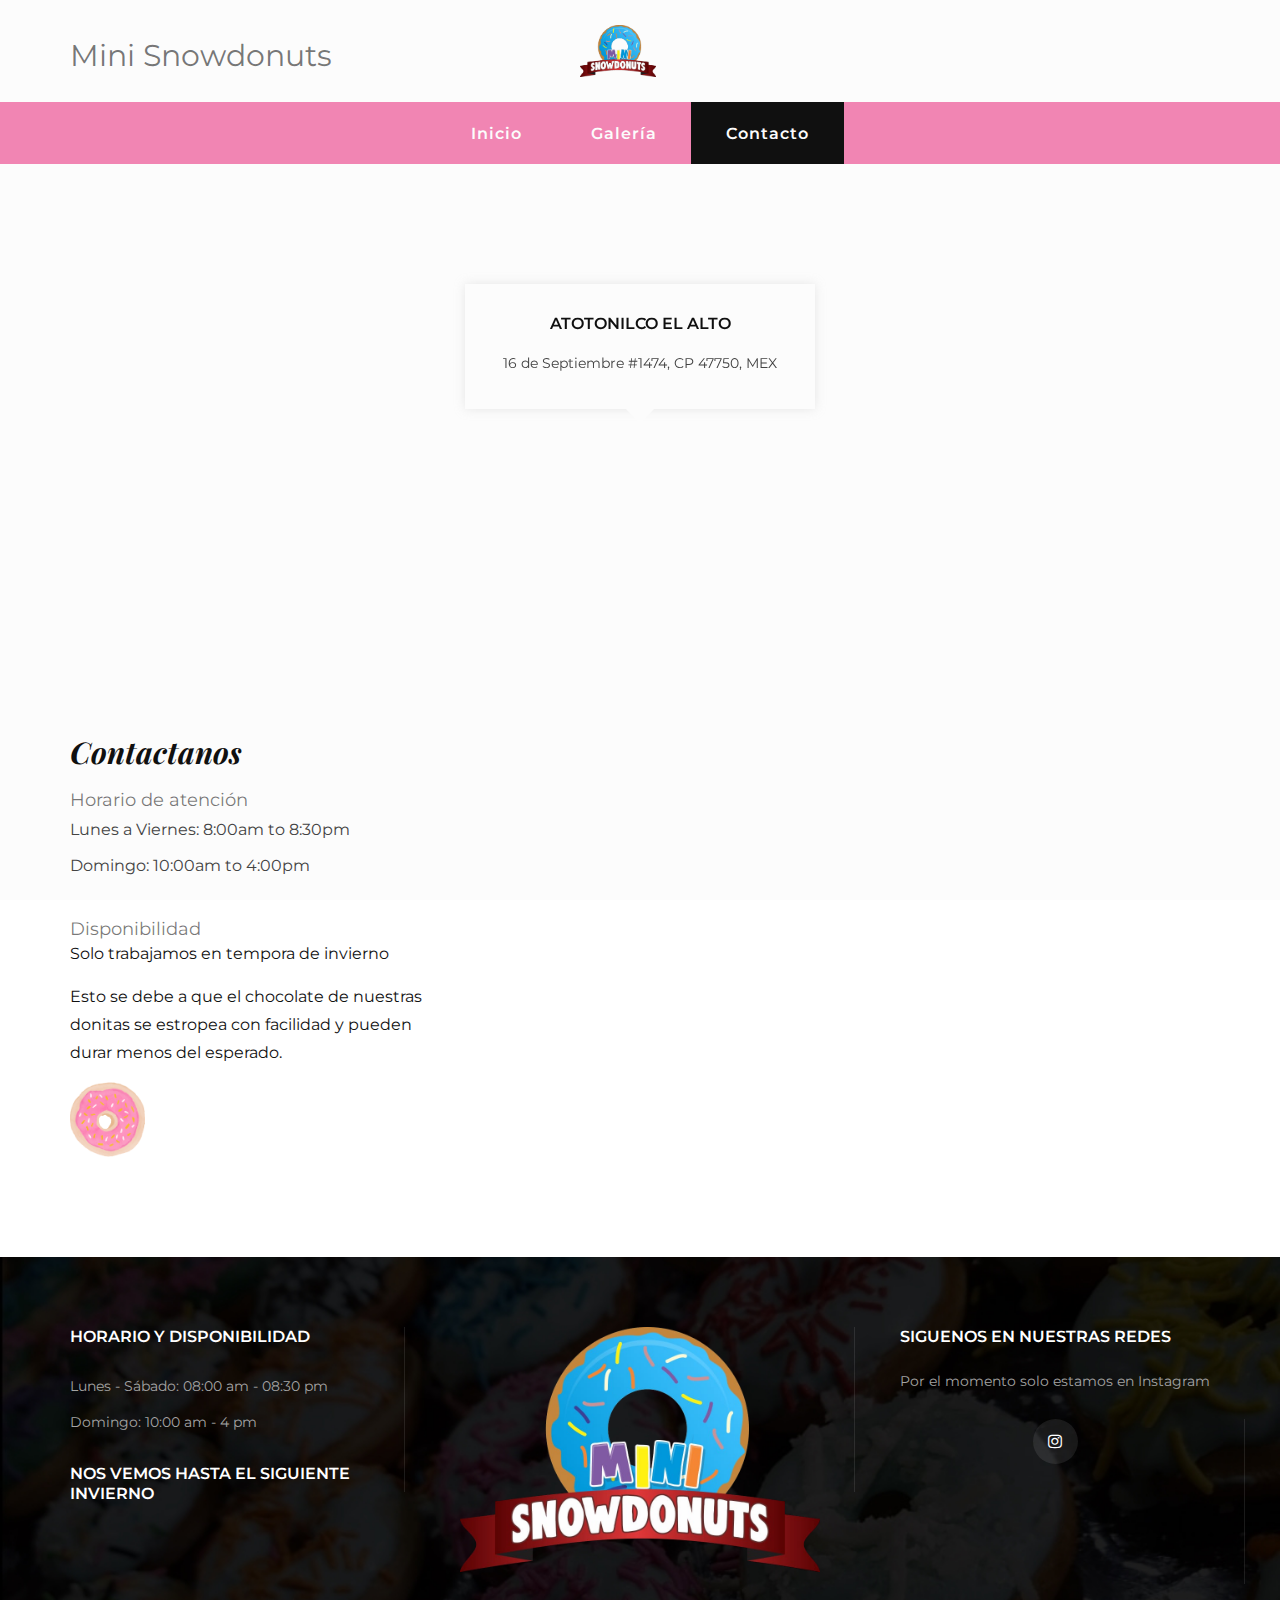
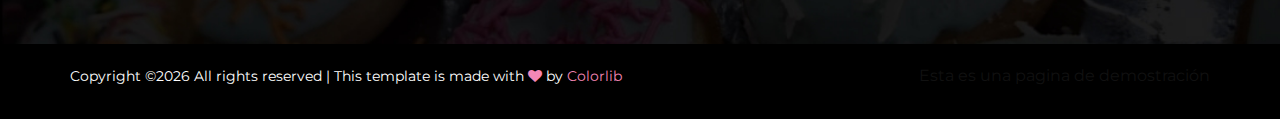
<file: contact.html>
<!DOCTYPE html>
<html lang="zxx">

<head>
    <meta charset="UTF-8">
    <meta name="description" content="Cake Template">
    <meta name="keywords" content="Cake, unica, creative, html">
    <meta name="viewport" content="width=device-width, initial-scale=1.0">
    <meta http-equiv="X-UA-Compatible" content="ie=edge">
    <title>Contacto</title>
    <link rel="icon" href="img/donuts/sim-donut.png">

    <!-- Google Font -->
    <link href="https://fonts.googleapis.com/css2?family=Playfair+Display:wght@400;500;600;700;800;900&display=swap"
    rel="stylesheet">
    <link href="https://fonts.googleapis.com/css2?family=Montserrat:wght@300;400;500;600;700;800;900&display=swap"
    rel="stylesheet">

    <!-- Css Styles -->
    <link rel="stylesheet" href="css/bootstrap.min.css" type="text/css">
    <link rel="stylesheet" href="css/flaticon.css" type="text/css">
    <link rel="stylesheet" href="css/barfiller.css" type="text/css">
    <link rel="stylesheet" href="css/magnific-popup.css" type="text/css">
    <link rel="stylesheet" href="css/font-awesome.min.css" type="text/css">
    <link rel="stylesheet" href="css/elegant-icons.css" type="text/css">
    <link rel="stylesheet" href="css/nice-select.css" type="text/css">
    <link rel="stylesheet" href="css/owl.carousel.min.css" type="text/css">
    <link rel="stylesheet" href="css/slicknav.min.css" type="text/css">
    <link rel="stylesheet" href="css/style.css" type="text/css">
</head>

<body>
    <!-- Page Preloder -->
    <div id="preloder">
        <div class="loader"></div>
    </div>

    <!-- Offcanvas Menu Begin -->
    <div class="offcanvas-menu-overlay"></div>
    <div class="offcanvas-menu-wrapper">
        <div class="offcanvas__logo">
            <a href="./index.html"><img src="img/snowdonuts-logo.png" alt=""></a>
        </div>
        <div id="mobile-menu-wrap"></div>
        <div class="offcanvas__option">
            <h3>Mini Snowdonuts</h3>
        </div>
    </div>
    <!-- Offcanvas Menu End -->

    <!-- Header Section Begin -->
    <header class="header">
        <div class="header__top">
            <div class="container">
                <div class="row">
                    <div class="col-lg-12">
                        <div class="header__top__inner">
                            <div class="header__top__left">
                                <h3>Mini Snowdonuts</h3>
                            </div>
                            <div class="header__logo">
                                <a href="./index.html"><img src="img/snowdonuts-logo.png" alt="" height="52px"></a>
                            </div>
                        </div>
                    </div>
                </div>
                <div class="canvas__open"><i class="fa fa-bars"></i></div>
            </div>
        </div>
        <div class="container">
            <div class="row">
                <div class="col-lg-12">
                    <nav class="header__menu mobile-menu">
                        <ul>
                            <li><a href="./index.html">Inicio</a></li>
                            <li><a href="./shop.html">Galería</a></li>
                            <li class="active"><a href="./contact.html">Contacto</a></li>
                        </ul>
                    </nav>
                </div>
            </div>
        </div>
    </header>
    <!-- Header Section End -->

    <!-- Contact Section Begin -->
    <section class="contact spad">
        <div class="container">
            <div class="map">
                <div class="container">
                    <div class="row d-flex justify-content-center">
                        <div class="col-lg-4 col-md-7">
                            <div class="map__inner">
                                <h6>Atotonilco el Alto</h6>
                                <ul>
                                    <li>16 de Septiembre #1474, CP 47750, MEX</li>
                                </ul>
                            </div>
                        </div>
                    </div>
                </div>
                <div class="map__iframe">
                    <iframe src="https://www.google.com/maps/embed?pb=!1m18!1m12!1m3!1d25867.26679510429!2d-102.49489383199014!3d20.55835090826667!2m3!1f0!2f0!3f0!3m2!1i1024!2i768!4f13.1!3m3!1m2!1s0x842ecb3cd0e11d3d%3A0xad16a4503ee06140!2sVinos%20y%20Licores%20Abarrotes%20Taretan!5e0!3m2!1sen!2smx!4v1644083201155!5m2!1sen!2smx" height="300" style="border:0;" allowfullscreen="" aria-hidden="false" tabindex="0"></iframe>
                </div>
            </div>
            <div class="row">
                <div class="col-lg-4">
                    <div class="contact__text">
                        <h3>Contactanos</h3>
                        <h5>Horario de atención</h5>
                        <ul>
                            <li>Lunes a Viernes: 8:00am to 8:30pm</li>
                            <li>Domingo: 10:00am to 4:00pm</li>
                        </ul>
                        <h5>Disponibilidad</h5>
                        <p>Solo trabajamos en tempora de invierno</p>
                        <p>Esto se debe a que el chocolate de nuestras donitas se estropea con facilidad y pueden durar menos del esperado.</p>
                        <img src="img/donuts/sim-donut.png" alt="" width="75px">
                    </div>
                </div>
            </div>
        </div>
    </section>
    <!-- Contact Section End -->

    <!-- Footer Section Begin -->
    <footer class="footer set-bg" data-setbg="img/donuts-footer.jpeg">
        <div class="container">
            <div class="row">
                <div class="col-lg-4 col-md-6 col-sm-6">
                    <div class="footer__widget">
                        <h6>Horario y disponibilidad</h6>
                        <ul>
                            <li>Lunes - Sábado: 08:00 am - 08:30 pm</li>
                            <li>Domingo: 10:00 am - 4 pm</li>
                        </ul>
                        <br>
                        <h6>Nos vemos hasta el siguiente invierno</h6>
                    </div>
                </div>
                <div class="col-lg-4 col-md-6 col-sm-6">
                    <div class="footer__about">
                        <div class="footer__logo">
                            <a href="#"><img src="img/snowdonuts-logo.png" alt=""></a>
                        </div>
                    </div>
                </div>
                <div class="col-lg-4 col-md-6 col-sm-6">
                    <div class="footer__newslatter">
                        <h6>Siguenos en nuestras redes</h6>
                        <p>Por el momento solo estamos en Instagram</p>
                        <div class="footer__about">
                            <div class="footer__social">
                                <a href="https://www.instagram.com/mini_snowdonuts"><i class="fa fa-instagram"></i></a>
                            </div>
                        </div>
                    </div>
                </div>
            </div>
        </div>
        <div class="copyright">
            <div class="container">
                <div class="row">
                    <div class="col-lg-7">
                        <p class="copyright__text text-white"><!-- Link back to Colorlib can't be removed. Template is licensed under CC BY 3.0. -->
                          Copyright &copy;<script>document.write(new Date().getFullYear());</script> All rights reserved | This template is made with <i class="fa fa-heart" aria-hidden="true"></i> by <a href="https://colorlib.com" target="_blank">Colorlib</a>
                          <!-- Link back to Colorlib can't be removed. Template is licensed under CC BY 3.0. -->
                      </p>
                  </div>
                  <div class="col-lg-5">
                    <div class="copyright__widget">
                        <p>Esta es una pagina de demostración</p>
                    </div>
                </div>
            </div>
        </div>
    </div>
</footer>
<!-- Footer Section End -->

<!-- Js Plugins -->
<script src="js/jquery-3.3.1.min.js"></script>
<script src="js/bootstrap.min.js"></script>
<script src="js/jquery.nice-select.min.js"></script>
<script src="js/jquery.barfiller.js"></script>
<script src="js/jquery.magnific-popup.min.js"></script>
<script src="js/jquery.slicknav.js"></script>
<script src="js/owl.carousel.min.js"></script>
<script src="js/jquery.nicescroll.min.js"></script>
<script src="js/main.js"></script>
</body>

</html>
</file>
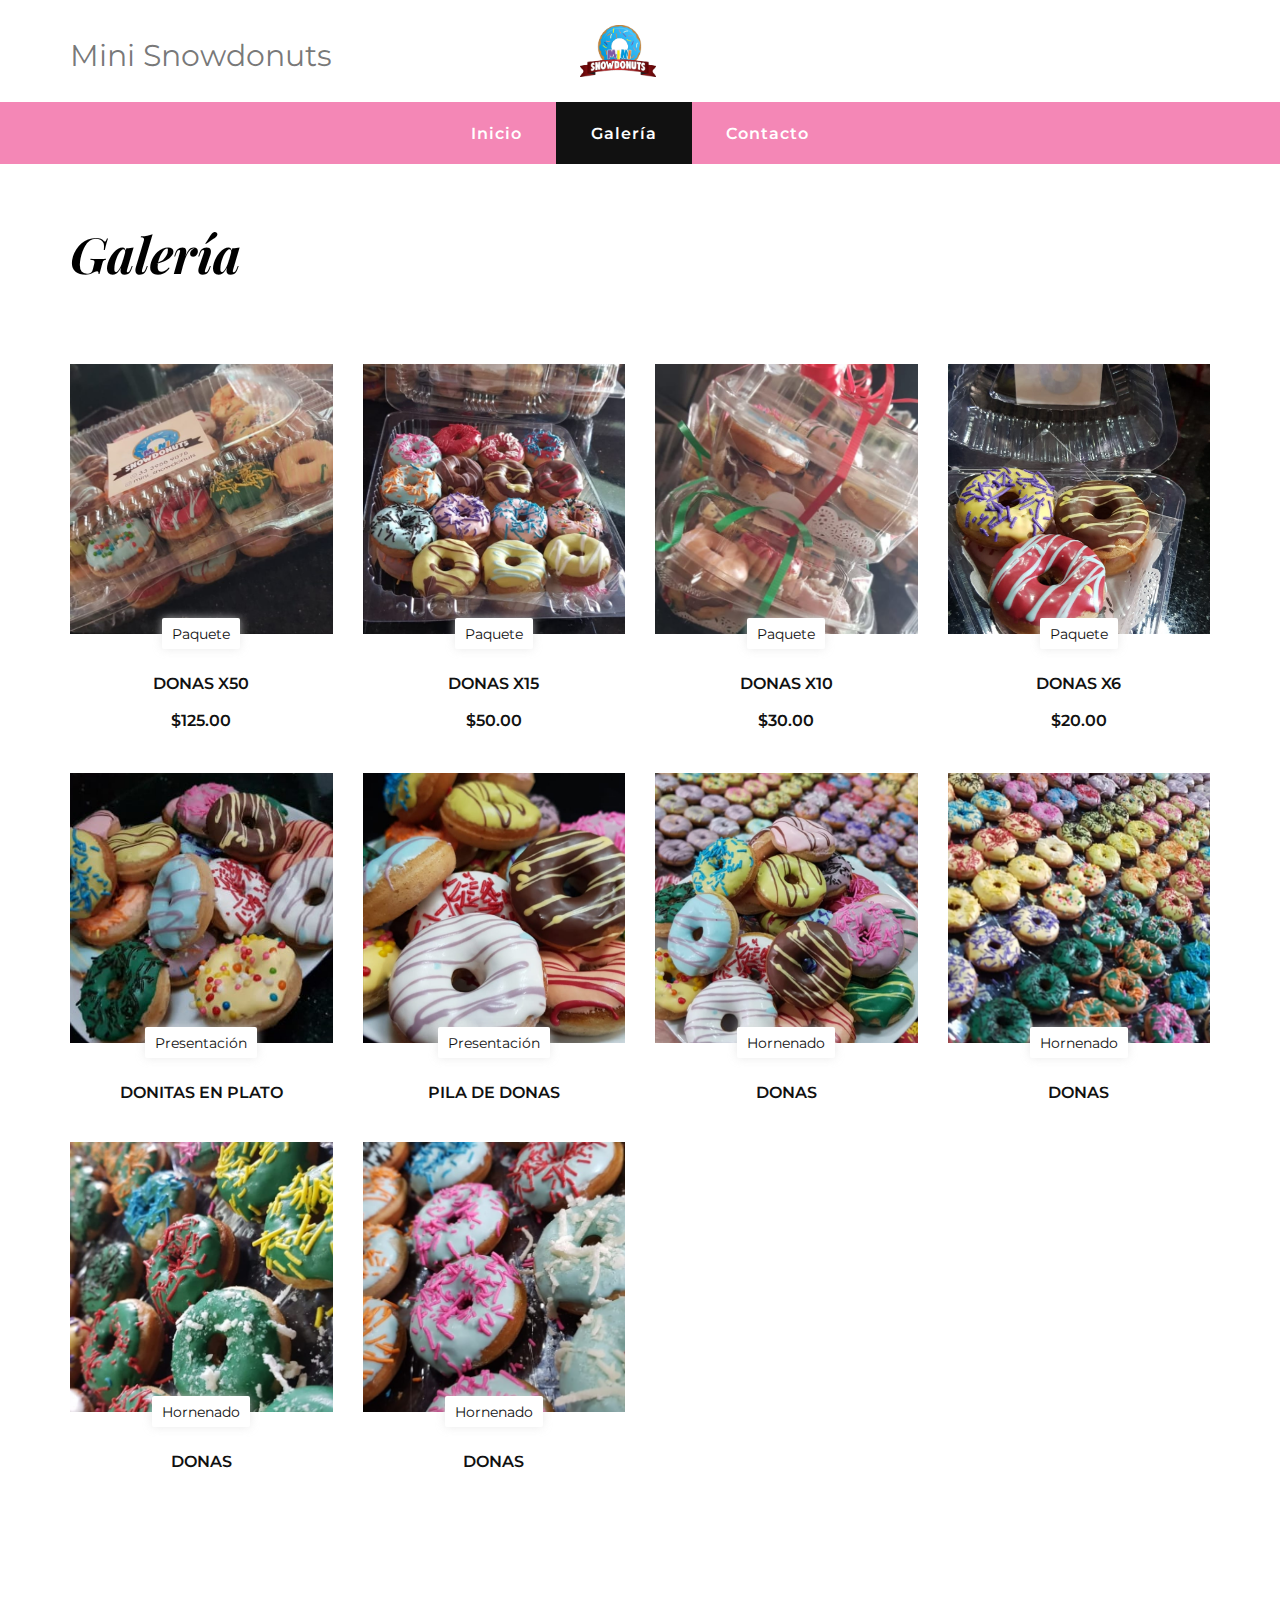
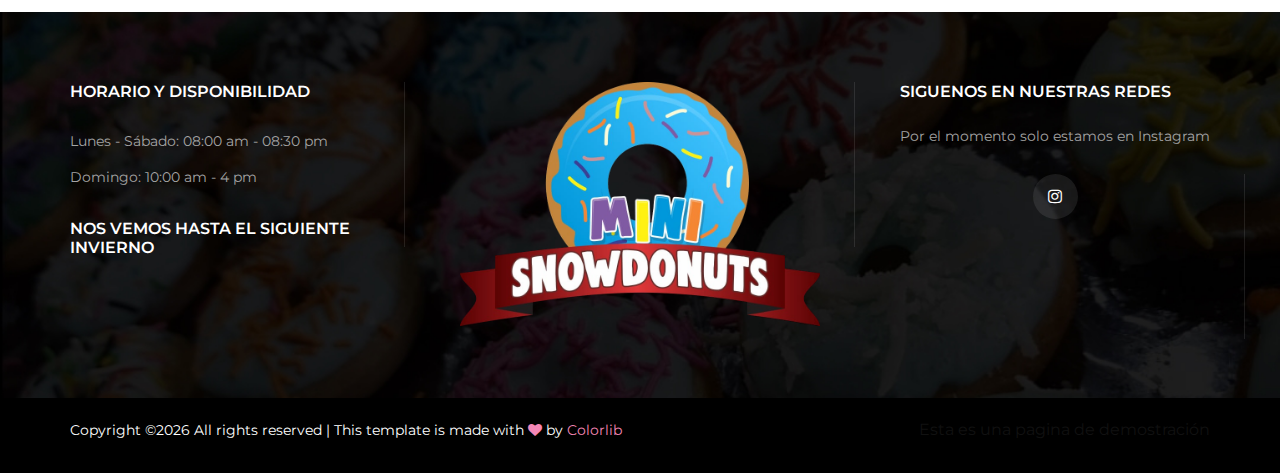
<file: shop.html>
<!DOCTYPE html>
<html lang="zxx">

<head>
    <meta charset="UTF-8">
    <meta name="description" content="Cake Template">
    <meta name="keywords" content="Cake, unica, creative, html">
    <meta name="viewport" content="width=device-width, initial-scale=1.0">
    <meta http-equiv="X-UA-Compatible" content="ie=edge">
    <title>Galería</title>
    <link rel="icon" href="img/donuts/sim-donut.png">

    <!-- Google Font -->
    <link href="https://fonts.googleapis.com/css2?family=Playfair+Display:wght@400;500;600;700;800;900&display=swap"
    rel="stylesheet">
    <link href="https://fonts.googleapis.com/css2?family=Montserrat:wght@300;400;500;600;700;800;900&display=swap"
    rel="stylesheet">

    <!-- Css Styles -->
    <link rel="stylesheet" href="css/bootstrap.min.css" type="text/css">
    <link rel="stylesheet" href="css/flaticon.css" type="text/css">
    <link rel="stylesheet" href="css/barfiller.css" type="text/css">
    <link rel="stylesheet" href="css/magnific-popup.css" type="text/css">
    <link rel="stylesheet" href="css/font-awesome.min.css" type="text/css">
    <link rel="stylesheet" href="css/elegant-icons.css" type="text/css">
    <link rel="stylesheet" href="css/nice-select.css" type="text/css">
    <link rel="stylesheet" href="css/owl.carousel.min.css" type="text/css">
    <link rel="stylesheet" href="css/slicknav.min.css" type="text/css">
    <link rel="stylesheet" href="css/style.css" type="text/css">
</head>

<body>
    <!-- Page Preloder -->
    <div id="preloder">
        <div class="loader"></div>
    </div>

    <!-- Offcanvas Menu Begin -->
    <div class="offcanvas-menu-overlay"></div>
    <div class="offcanvas-menu-wrapper">
        <div class="offcanvas__logo">
            <a href="./index.html"><img src="img/snowdonuts-logo.png" alt=""></a>
        </div>
        <div id="mobile-menu-wrap"></div>
        <div class="offcanvas__option">
            <h3>Mini Snowdonuts</h3>
        </div>
    </div>
    <!-- Offcanvas Menu End -->

    <!-- Header Section Begin -->
    <header class="header">
        <div class="header__top">
            <div class="container">
                <div class="row">
                    <div class="col-lg-12">
                        <div class="header__top__inner">
                            <div class="header__top__left">
                                <h3>Mini Snowdonuts</h3>
                            </div>
                            <div class="header__logo">
                                <a href="./index.html"><img src="img/snowdonuts-logo.png" alt="" height="52px"></a>
                            </div>
                        </div>
                    </div>
                </div>
                <div class="canvas__open"><i class="fa fa-bars"></i></div>
            </div>
        </div>
        <div class="container">
            <div class="row">
                <div class="col-lg-12">
                    <nav class="header__menu mobile-menu">
                        <ul>
                            <li><a href="./index.html">Inicio</a></li>
                            <li class="active"><a href="./shop.html">Galería</a></li>
                            <li><a href="./contact.html">Contacto</a></li>
                        </ul>
                    </nav>
                </div>
            </div>
        </div>
    </header>
    <!-- Header Section End -->

    <!-- Breadcrumb Begin -->
    <div class="breadcrumb-option">
        <div class="container">
            <div class="row">
                <div class="col-lg-6 col-md-6 col-sm-6">
                    <div class="breadcrumb__text">
                        <h2>Galería</h2>
                    </div>
                </div>
            </div>
        </div>
    </div>
    <!-- Breadcrumb End -->

    <!-- Shop Section Begin -->
    <section class="shop spad">
        <div class="container">
            <div class="row">
                <div class="col-lg-3 col-md-6 col-sm-6">
                    <div class="product__item">
                        <div class="product__item__pic set-bg" data-setbg="img/donuts-2.jpeg">
                            <div class="product__label">
                                <span>Paquete</span>
                            </div>
                        </div>
                        <div class="product__item__text">
                            <h6><a href="#">Donas x50</a></h6>
                            <div class="product__item__price">$125.00</div>
                        </div>
                    </div>
                </div>
                <div class="col-lg-3 col-md-6 col-sm-6">
                    <div class="product__item">
                        <div class="product__item__pic set-bg" data-setbg="img/donuts-14.jpeg">
                            <div class="product__label">
                                <span>Paquete</span>
                            </div>
                        </div>
                        <div class="product__item__text">
                            <h6><a href="#">Donas x15</a></h6>
                            <div class="product__item__price">$50.00</div>
                        </div>
                    </div>
                </div>
                <div class="col-lg-3 col-md-6 col-sm-6">
                    <div class="product__item">
                        <div class="product__item__pic set-bg" data-setbg="img/donuts-1.jpeg">
                            <div class="product__label">
                                <span>Paquete</span>
                            </div>
                        </div>
                        <div class="product__item__text">
                            <h6><a href="#">Donas x10</a></h6>
                            <div class="product__item__price">$30.00</div>
                        </div>
                    </div>
                </div>
                <div class="col-lg-3 col-md-6 col-sm-6">
                    <div class="product__item">
                        <div class="product__item__pic set-bg" data-setbg="img/donuts-17.jpeg">
                            <div class="product__label">
                                <span>Paquete</span>
                            </div>
                        </div>
                        <div class="product__item__text">
                            <h6><a href="#">Donas x6</a></h6>
                            <div class="product__item__price">$20.00</div>
                        </div>
                    </div>
                </div>
                <div class="col-lg-3 col-md-6 col-sm-6">
                    <div class="product__item">
                        <div class="product__item__pic set-bg" data-setbg="img/donuts-8.jpeg">
                            <div class="product__label">
                                <span>Presentación</span>
                            </div>
                        </div>
                        <div class="product__item__text">
                            <h6><a href="#">Donitas en plato</a></h6>
                        </div>
                    </div>
                </div>
                <div class="col-lg-3 col-md-6 col-sm-6">
                    <div class="product__item">
                        <div class="product__item__pic set-bg" data-setbg="img/donuts-10.jpeg">
                            <div class="product__label">
                                <span>Presentación</span>
                            </div>
                        </div>
                        <div class="product__item__text">
                            <h6><a href="#">Pila de donas</a></h6>
                        </div>
                    </div>
                </div>
                <div class="col-lg-3 col-md-6 col-sm-6">
                    <div class="product__item">
                        <div class="product__item__pic set-bg" data-setbg="img/donuts-7.jpeg">
                            <div class="product__label">
                                <span>Hornenado</span>
                            </div>
                        </div>
                        <div class="product__item__text">
                            <h6><a href="#">Donas</a></h6>
                        </div>
                    </div>
                </div>
                <div class="col-lg-3 col-md-6 col-sm-6">
                    <div class="product__item">
                        <div class="product__item__pic set-bg" data-setbg="img/donuts-9.jpeg">
                            <div class="product__label">
                                <span>Hornenado</span>
                            </div>
                        </div>
                        <div class="product__item__text">
                            <h6><a href="#">Donas</a></h6>
                        </div>
                    </div>
                </div>
                <div class="col-lg-3 col-md-6 col-sm-6">
                    <div class="product__item">
                        <div class="product__item__pic set-bg" data-setbg="img/donuts-15.jpeg">
                            <div class="product__label">
                                <span>Hornenado</span>
                            </div>
                        </div>
                        <div class="product__item__text">
                            <h6><a href="#">Donas</a></h6>
                        </div>
                    </div>
                </div>
                <div class="col-lg-3 col-md-6 col-sm-6">
                    <div class="product__item">
                        <div class="product__item__pic set-bg" data-setbg="img/donuts-12.jpeg">
                            <div class="product__label">
                                <span>Hornenado</span>
                            </div>
                        </div>
                        <div class="product__item__text">
                            <h6><a href="#">Donas</a></h6>
                        </div>
                    </div>
                </div>
            </div>
        </div>
    </section>
    <!-- Shop Section End -->

    <!-- Footer Section Begin -->
    <footer class="footer set-bg" data-setbg="img/donuts-footer.jpeg">
        <div class="container">
            <div class="row">
                <div class="col-lg-4 col-md-6 col-sm-6">
                    <div class="footer__widget">
                        <h6>Horario y disponibilidad</h6>
                        <ul>
                            <li>Lunes - Sábado: 08:00 am - 08:30 pm</li>
                            <li>Domingo: 10:00 am - 4 pm</li>
                        </ul>
                        <br>
                        <h6>Nos vemos hasta el siguiente invierno</h6>
                    </div>
                </div>
                <div class="col-lg-4 col-md-6 col-sm-6">
                    <div class="footer__about">
                        <div class="footer__logo">
                            <a href="#"><img src="img/snowdonuts-logo.png" alt=""></a>
                        </div>
                    </div>
                </div>
                <div class="col-lg-4 col-md-6 col-sm-6">
                    <div class="footer__newslatter">
                        <h6>Siguenos en nuestras redes</h6>
                        <p>Por el momento solo estamos en Instagram</p>
                        <div class="footer__about">
                            <div class="footer__social">
                                <a href="https://www.instagram.com/mini_snowdonuts"><i class="fa fa-instagram"></i></a>
                            </div>
                        </div>
                    </div>
                </div>
            </div>
        </div>
        <div class="copyright">
            <div class="container">
                <div class="row">
                    <div class="col-lg-7">
                        <p class="copyright__text text-white"><!-- Link back to Colorlib can't be removed. Template is licensed under CC BY 3.0. -->
                          Copyright &copy;<script>document.write(new Date().getFullYear());</script> All rights reserved | This template is made with <i class="fa fa-heart" aria-hidden="true"></i> by <a href="https://colorlib.com" target="_blank">Colorlib</a>
                          <!-- Link back to Colorlib can't be removed. Template is licensed under CC BY 3.0. -->
                      </p>
                  </div>
                  <div class="col-lg-5">
                    <div class="copyright__widget">
                        <p>Esta es una pagina de demostración</p>
                    </div>
                </div>
            </div>
        </div>
    </div>
</footer>
<!-- Footer Section End -->

<!-- Js Plugins -->
<script src="js/jquery-3.3.1.min.js"></script>
<script src="js/bootstrap.min.js"></script>
<script src="js/jquery.nice-select.min.js"></script>
<script src="js/jquery.barfiller.js"></script>
<script src="js/jquery.magnific-popup.min.js"></script>
<script src="js/jquery.slicknav.js"></script>
<script src="js/owl.carousel.min.js"></script>
<script src="js/jquery.nicescroll.min.js"></script>
<script src="js/main.js"></script>
</body>

</html>
</file>
<file: css/flaticon.css>
/*
  	Flaticon icon font: Flaticon
  	Creation date: 08/11/2017 08:35
  	*/

@font-face {
  font-family: "Flaticon";
  src: url("../fonts/Flaticon.eot");
  src: url("../fonts/Flaticon.eot?#iefix") format("embedded-opentype"),
       url("../fonts/Flaticon.woff") format("woff"),
       url("../fonts/Flaticon.ttf") format("truetype"),
       url("../fonts/Flaticon.svg#Flaticon") format("svg");
  font-weight: normal;
  font-style: normal;
}

@media screen and (-webkit-min-device-pixel-ratio:0) {
  @font-face {
    font-family: "Flaticon";
    src: url("../fonts/Flaticon.svg#Flaticon") format("svg");
  }
}

[class^="flaticon-"]:before, [class*=" flaticon-"]:before,
[class^="flaticon-"]:after, [class*=" flaticon-"]:after {   
  font-family: Flaticon;
  font-size: 60px;
  font-style: normal;
}

.flaticon-001-strawberry:before { content: "\f100"; }
.flaticon-002-cake-14:before { content: "\f101"; }
.flaticon-003-cake-13:before { content: "\f102"; }
.flaticon-004-piece-of-cake:before { content: "\f103"; }
.flaticon-005-pancake:before { content: "\f104"; }
.flaticon-006-macarons:before { content: "\f105"; }
.flaticon-007-cake-12:before { content: "\f106"; }
.flaticon-008-lollipop-1:before { content: "\f107"; }
.flaticon-009-lollipop:before { content: "\f108"; }
.flaticon-010-cake-11:before { content: "\f109"; }
.flaticon-011-ice-cream-11:before { content: "\f10a"; }
.flaticon-012-ice-cream-10:before { content: "\f10b"; }
.flaticon-013-ice-cream-9:before { content: "\f10c"; }
.flaticon-014-ice-cream-8:before { content: "\f10d"; }
.flaticon-015-ice-cream-7:before { content: "\f10e"; }
.flaticon-016-ice-cream-6:before { content: "\f10f"; }
.flaticon-017-ice-cream-5:before { content: "\f110"; }
.flaticon-018-ice-cream-4:before { content: "\f111"; }
.flaticon-019-ice-cream-3:before { content: "\f112"; }
.flaticon-020-ice-cream-2:before { content: "\f113"; }
.flaticon-021-ice-cream-1:before { content: "\f114"; }
.flaticon-022-ice-cream:before { content: "\f115"; }
.flaticon-023-doughnut:before { content: "\f116"; }
.flaticon-024-cupcake-8:before { content: "\f117"; }
.flaticon-025-cupcake-7:before { content: "\f118"; }
.flaticon-026-cupcake-6:before { content: "\f119"; }
.flaticon-027-cupcake-5:before { content: "\f11a"; }
.flaticon-028-cupcake-4:before { content: "\f11b"; }
.flaticon-029-cupcake-3:before { content: "\f11c"; }
.flaticon-030-cupcake-2:before { content: "\f11d"; }
.flaticon-031-cupcake-1:before { content: "\f11e"; }
.flaticon-032-cupcake:before { content: "\f11f"; }
.flaticon-033-cake-10:before { content: "\f120"; }
.flaticon-034-chocolate-roll:before { content: "\f121"; }
.flaticon-035-cake-9:before { content: "\f122"; }
.flaticon-036-chocolate-1:before { content: "\f123"; }
.flaticon-037-chocolate:before { content: "\f124"; }
.flaticon-038-cake-8:before { content: "\f125"; }
.flaticon-039-candy-2:before { content: "\f126"; }
.flaticon-040-candy-1:before { content: "\f127"; }
.flaticon-041-candy:before { content: "\f128"; }
.flaticon-042-candies:before { content: "\f129"; }
.flaticon-043-cake-7:before { content: "\f12a"; }
.flaticon-044-cake-6:before { content: "\f12b"; }
.flaticon-045-cake-5:before { content: "\f12c"; }
.flaticon-046-cake-4:before { content: "\f12d"; }
.flaticon-047-cake-3:before { content: "\f12e"; }
.flaticon-048-cake-2:before { content: "\f12f"; }
.flaticon-049-cake-1:before { content: "\f130"; }
.flaticon-050-cake:before { content: "\f131"; }
</file>
<file: css/barfiller.css>
.barfiller {
    width:100%;
    height:12px;
    background:#fcfcfc;
    border:1px solid #ccc;
    position:relative;
    margin-bottom:20px;
    box-shadow: inset 1px 4px 9px -6px rgba(0,0,0,.5); 
    -moz-box-shadow: inset 1px 4px 9px -6px rgba(0,0,0,.5); 
}

.barfiller .fill {
    display:block;
    position:relative;
    width:0px;
    height:100%;
    background:#333;
    z-index:1;
}

.barfiller .tipWrap {
    display:none;
}

.barfiller .tip {
    margin-top:-30px;
    padding:2px 4px;
    font-size:11px;
    color:#fff;
    left:0px;
    position:absolute;
    z-index:2;
    background: #333;
} 

.barfiller .tip:after {
    border:solid;
    border-color:rgba(0,0,0,.8) transparent;
    border-width:6px 6px 0 6px;
    content:"";
    display:block;
    position:absolute;
    left:9px;
    top:100%;
    z-index:9
}
</file>
<file: css/elegant-icons.css>
@font-face {
	font-family: 'ElegantIcons';
	src:url('../fonts/ElegantIcons.eot');
	src:url('../fonts/ElegantIcons.eot?#iefix') format('embedded-opentype'),
		url('../fonts/ElegantIcons.woff') format('woff'),
		url('../fonts/ElegantIcons.ttf') format('truetype'),
		url('../fonts/ElegantIcons.svg#ElegantIcons') format('svg');
	font-weight: normal;
	font-style: normal;
}

/* Use the following CSS code if you want to use data attributes for inserting your icons */
[data-icon]:before {
	font-family: 'ElegantIcons';
	content: attr(data-icon);
	speak: none;
	font-weight: normal;
	font-variant: normal;
	text-transform: none;
	line-height: 1;
	-webkit-font-smoothing: antialiased;
	-moz-osx-font-smoothing: grayscale;
}

/* Use the following CSS code if you want to have a class per icon */
/*
Instead of a list of all class selectors,
you can use the generic selector below, but it's slower:
[class*="your-class-prefix"] {
*/
.arrow_up, .arrow_down, .arrow_left, .arrow_right, .arrow_left-up, .arrow_right-up, .arrow_right-down, .arrow_left-down, .arrow-up-down, .arrow_up-down_alt, .arrow_left-right_alt, .arrow_left-right, .arrow_expand_alt2, .arrow_expand_alt, .arrow_condense, .arrow_expand, .arrow_move, .arrow_carrot-up, .arrow_carrot-down, .arrow_carrot-left, .arrow_carrot-right, .arrow_carrot-2up, .arrow_carrot-2down, .arrow_carrot-2left, .arrow_carrot-2right, .arrow_carrot-up_alt2, .arrow_carrot-down_alt2, .arrow_carrot-left_alt2, .arrow_carrot-right_alt2, .arrow_carrot-2up_alt2, .arrow_carrot-2down_alt2, .arrow_carrot-2left_alt2, .arrow_carrot-2right_alt2, .arrow_triangle-up, .arrow_triangle-down, .arrow_triangle-left, .arrow_triangle-right, .arrow_triangle-up_alt2, .arrow_triangle-down_alt2, .arrow_triangle-left_alt2, .arrow_triangle-right_alt2, .arrow_back, .icon_minus-06, .icon_plus, .icon_close, .icon_check, .icon_minus_alt2, .icon_plus_alt2, .icon_close_alt2, .icon_check_alt2, .icon_zoom-out_alt, .icon_zoom-in_alt, .icon_search, .icon_box-empty, .icon_box-selected, .icon_minus-box, .icon_plus-box, .icon_box-checked, .icon_circle-empty, .icon_circle-slelected, .icon_stop_alt2, .icon_stop, .icon_pause_alt2, .icon_pause, .icon_menu, .icon_menu-square_alt2, .icon_menu-circle_alt2, .icon_ul, .icon_ol, .icon_adjust-horiz, .icon_adjust-vert, .icon_document_alt, .icon_documents_alt, .icon_pencil, .icon_pencil-edit_alt, .icon_pencil-edit, .icon_folder-alt, .icon_folder-open_alt, .icon_folder-add_alt, .icon_info_alt, .icon_error-oct_alt, .icon_error-circle_alt, .icon_error-triangle_alt, .icon_question_alt2, .icon_question, .icon_comment_alt, .icon_chat_alt, .icon_vol-mute_alt, .icon_volume-low_alt, .icon_volume-high_alt, .icon_quotations, .icon_quotations_alt2, .icon_clock_alt, .icon_lock_alt, .icon_lock-open_alt, .icon_key_alt, .icon_cloud_alt, .icon_cloud-upload_alt, .icon_cloud-download_alt, .icon_image, .icon_images, .icon_lightbulb_alt, .icon_gift_alt, .icon_house_alt, .icon_genius, .icon_mobile, .icon_tablet, .icon_laptop, .icon_desktop, .icon_camera_alt, .icon_mail_alt, .icon_cone_alt, .icon_ribbon_alt, .icon_bag_alt, .icon_creditcard, .icon_cart_alt, .icon_paperclip, .icon_tag_alt, .icon_tags_alt, .icon_trash_alt, .icon_cursor_alt, .icon_mic_alt, .icon_compass_alt, .icon_pin_alt, .icon_pushpin_alt, .icon_map_alt, .icon_drawer_alt, .icon_toolbox_alt, .icon_book_alt, .icon_calendar, .icon_film, .icon_table, .icon_contacts_alt, .icon_headphones, .icon_lifesaver, .icon_piechart, .icon_refresh, .icon_link_alt, .icon_link, .icon_loading, .icon_blocked, .icon_archive_alt, .icon_heart_alt, .icon_star_alt, .icon_star-half_alt, .icon_star, .icon_star-half, .icon_tools, .icon_tool, .icon_cog, .icon_cogs, .arrow_up_alt, .arrow_down_alt, .arrow_left_alt, .arrow_right_alt, .arrow_left-up_alt, .arrow_right-up_alt, .arrow_right-down_alt, .arrow_left-down_alt, .arrow_condense_alt, .arrow_expand_alt3, .arrow_carrot_up_alt, .arrow_carrot-down_alt, .arrow_carrot-left_alt, .arrow_carrot-right_alt, .arrow_carrot-2up_alt, .arrow_carrot-2dwnn_alt, .arrow_carrot-2left_alt, .arrow_carrot-2right_alt, .arrow_triangle-up_alt, .arrow_triangle-down_alt, .arrow_triangle-left_alt, .arrow_triangle-right_alt, .icon_minus_alt, .icon_plus_alt, .icon_close_alt, .icon_check_alt, .icon_zoom-out, .icon_zoom-in, .icon_stop_alt, .icon_menu-square_alt, .icon_menu-circle_alt, .icon_document, .icon_documents, .icon_pencil_alt, .icon_folder, .icon_folder-open, .icon_folder-add, .icon_folder_upload, .icon_folder_download, .icon_info, .icon_error-circle, .icon_error-oct, .icon_error-triangle, .icon_question_alt, .icon_comment, .icon_chat, .icon_vol-mute, .icon_volume-low, .icon_volume-high, .icon_quotations_alt, .icon_clock, .icon_lock, .icon_lock-open, .icon_key, .icon_cloud, .icon_cloud-upload, .icon_cloud-download, .icon_lightbulb, .icon_gift, .icon_house, .icon_camera, .icon_mail, .icon_cone, .icon_ribbon, .icon_bag, .icon_cart, .icon_tag, .icon_tags, .icon_trash, .icon_cursor, .icon_mic, .icon_compass, .icon_pin, .icon_pushpin, .icon_map, .icon_drawer, .icon_toolbox, .icon_book, .icon_contacts, .icon_archive, .icon_heart, .icon_profile, .icon_group, .icon_grid-2x2, .icon_grid-3x3, .icon_music, .icon_pause_alt, .icon_phone, .icon_upload, .icon_download, .social_facebook, .social_twitter, .social_pinterest, .social_googleplus, .social_tumblr, .social_tumbleupon, .social_wordpress, .social_instagram, .social_dribbble, .social_vimeo, .social_linkedin, .social_rss, .social_deviantart, .social_share, .social_myspace, .social_skype, .social_youtube, .social_picassa, .social_googledrive, .social_flickr, .social_blogger, .social_spotify, .social_delicious, .social_facebook_circle, .social_twitter_circle, .social_pinterest_circle, .social_googleplus_circle, .social_tumblr_circle, .social_stumbleupon_circle, .social_wordpress_circle, .social_instagram_circle, .social_dribbble_circle, .social_vimeo_circle, .social_linkedin_circle, .social_rss_circle, .social_deviantart_circle, .social_share_circle, .social_myspace_circle, .social_skype_circle, .social_youtube_circle, .social_picassa_circle, .social_googledrive_alt2, .social_flickr_circle, .social_blogger_circle, .social_spotify_circle, .social_delicious_circle, .social_facebook_square, .social_twitter_square, .social_pinterest_square, .social_googleplus_square, .social_tumblr_square, .social_stumbleupon_square, .social_wordpress_square, .social_instagram_square, .social_dribbble_square, .social_vimeo_square, .social_linkedin_square, .social_rss_square, .social_deviantart_square, .social_share_square, .social_myspace_square, .social_skype_square, .social_youtube_square, .social_picassa_square, .social_googledrive_square, .social_flickr_square, .social_blogger_square, .social_spotify_square, .social_delicious_square, .icon_printer, .icon_calulator, .icon_building, .icon_floppy, .icon_drive, .icon_search-2, .icon_id, .icon_id-2, .icon_puzzle, .icon_like, .icon_dislike, .icon_mug, .icon_currency, .icon_wallet, .icon_pens, .icon_easel, .icon_flowchart, .icon_datareport, .icon_briefcase, .icon_shield, .icon_percent, .icon_globe, .icon_globe-2, .icon_target, .icon_hourglass, .icon_balance, .icon_rook, .icon_printer-alt, .icon_calculator_alt, .icon_building_alt, .icon_floppy_alt, .icon_drive_alt, .icon_search_alt, .icon_id_alt, .icon_id-2_alt, .icon_puzzle_alt, .icon_like_alt, .icon_dislike_alt, .icon_mug_alt, .icon_currency_alt, .icon_wallet_alt, .icon_pens_alt, .icon_easel_alt, .icon_flowchart_alt, .icon_datareport_alt, .icon_briefcase_alt, .icon_shield_alt, .icon_percent_alt, .icon_globe_alt, .icon_clipboard {
	font-family: 'ElegantIcons';
	speak: none;
	font-style: normal;
	font-weight: normal;
	font-variant: normal;
	text-transform: none;
	line-height: 1;
	-webkit-font-smoothing: antialiased;
}
.arrow_up:before {
	content: "\21";
}
.arrow_down:before {
	content: "\22";
}
.arrow_left:before {
	content: "\23";
}
.arrow_right:before {
	content: "\24";
}
.arrow_left-up:before {
	content: "\25";
}
.arrow_right-up:before {
	content: "\26";
}
.arrow_right-down:before {
	content: "\27";
}
.arrow_left-down:before {
	content: "\28";
}
.arrow-up-down:before {
	content: "\29";
}
.arrow_up-down_alt:before {
	content: "\2a";
}
.arrow_left-right_alt:before {
	content: "\2b";
}
.arrow_left-right:before {
	content: "\2c";
}
.arrow_expand_alt2:before {
	content: "\2d";
}
.arrow_expand_alt:before {
	content: "\2e";
}
.arrow_condense:before {
	content: "\2f";
}
.arrow_expand:before {
	content: "\30";
}
.arrow_move:before {
	content: "\31";
}
.arrow_carrot-up:before {
	content: "\32";
}
.arrow_carrot-down:before {
	content: "\33";
}
.arrow_carrot-left:before {
	content: "\34";
}
.arrow_carrot-right:before {
	content: "\35";
}
.arrow_carrot-2up:before {
	content: "\36";
}
.arrow_carrot-2down:before {
	content: "\37";
}
.arrow_carrot-2left:before {
	content: "\38";
}
.arrow_carrot-2right:before {
	content: "\39";
}
.arrow_carrot-up_alt2:before {
	content: "\3a";
}
.arrow_carrot-down_alt2:before {
	content: "\3b";
}
.arrow_carrot-left_alt2:before {
	content: "\3c";
}
.arrow_carrot-right_alt2:before {
	content: "\3d";
}
.arrow_carrot-2up_alt2:before {
	content: "\3e";
}
.arrow_carrot-2down_alt2:before {
	content: "\3f";
}
.arrow_carrot-2left_alt2:before {
	content: "\40";
}
.arrow_carrot-2right_alt2:before {
	content: "\41";
}
.arrow_triangle-up:before {
	content: "\42";
}
.arrow_triangle-down:before {
	content: "\43";
}
.arrow_triangle-left:before {
	content: "\44";
}
.arrow_triangle-right:before {
	content: "\45";
}
.arrow_triangle-up_alt2:before {
	content: "\46";
}
.arrow_triangle-down_alt2:before {
	content: "\47";
}
.arrow_triangle-left_alt2:before {
	content: "\48";
}
.arrow_triangle-right_alt2:before {
	content: "\49";
}
.arrow_back:before {
	content: "\4a";
}
.icon_minus-06:before {
	content: "\4b";
}
.icon_plus:before {
	content: "\4c";
}
.icon_close:before {
	content: "\4d";
}
.icon_check:before {
	content: "\4e";
}
.icon_minus_alt2:before {
	content: "\4f";
}
.icon_plus_alt2:before {
	content: "\50";
}
.icon_close_alt2:before {
	content: "\51";
}
.icon_check_alt2:before {
	content: "\52";
}
.icon_zoom-out_alt:before {
	content: "\53";
}
.icon_zoom-in_alt:before {
	content: "\54";
}
.icon_search:before {
	content: "\55";
}
.icon_box-empty:before {
	content: "\56";
}
.icon_box-selected:before {
	content: "\57";
}
.icon_minus-box:before {
	content: "\58";
}
.icon_plus-box:before {
	content: "\59";
}
.icon_box-checked:before {
	content: "\5a";
}
.icon_circle-empty:before {
	content: "\5b";
}
.icon_circle-slelected:before {
	content: "\5c";
}
.icon_stop_alt2:before {
	content: "\5d";
}
.icon_stop:before {
	content: "\5e";
}
.icon_pause_alt2:before {
	content: "\5f";
}
.icon_pause:before {
	content: "\60";
}
.icon_menu:before {
	content: "\61";
}
.icon_menu-square_alt2:before {
	content: "\62";
}
.icon_menu-circle_alt2:before {
	content: "\63";
}
.icon_ul:before {
	content: "\64";
}
.icon_ol:before {
	content: "\65";
}
.icon_adjust-horiz:before {
	content: "\66";
}
.icon_adjust-vert:before {
	content: "\67";
}
.icon_document_alt:before {
	content: "\68";
}
.icon_documents_alt:before {
	content: "\69";
}
.icon_pencil:before {
	content: "\6a";
}
.icon_pencil-edit_alt:before {
	content: "\6b";
}
.icon_pencil-edit:before {
	content: "\6c";
}
.icon_folder-alt:before {
	content: "\6d";
}
.icon_folder-open_alt:before {
	content: "\6e";
}
.icon_folder-add_alt:before {
	content: "\6f";
}
.icon_info_alt:before {
	content: "\70";
}
.icon_error-oct_alt:before {
	content: "\71";
}
.icon_error-circle_alt:before {
	content: "\72";
}
.icon_error-triangle_alt:before {
	content: "\73";
}
.icon_question_alt2:before {
	content: "\74";
}
.icon_question:before {
	content: "\75";
}
.icon_comment_alt:before {
	content: "\76";
}
.icon_chat_alt:before {
	content: "\77";
}
.icon_vol-mute_alt:before {
	content: "\78";
}
.icon_volume-low_alt:before {
	content: "\79";
}
.icon_volume-high_alt:before {
	content: "\7a";
}
.icon_quotations:before {
	content: "\7b";
}
.icon_quotations_alt2:before {
	content: "\7c";
}
.icon_clock_alt:before {
	content: "\7d";
}
.icon_lock_alt:before {
	content: "\7e";
}
.icon_lock-open_alt:before {
	content: "\e000";
}
.icon_key_alt:before {
	content: "\e001";
}
.icon_cloud_alt:before {
	content: "\e002";
}
.icon_cloud-upload_alt:before {
	content: "\e003";
}
.icon_cloud-download_alt:before {
	content: "\e004";
}
.icon_image:before {
	content: "\e005";
}
.icon_images:before {
	content: "\e006";
}
.icon_lightbulb_alt:before {
	content: "\e007";
}
.icon_gift_alt:before {
	content: "\e008";
}
.icon_house_alt:before {
	content: "\e009";
}
.icon_genius:before {
	content: "\e00a";
}
.icon_mobile:before {
	content: "\e00b";
}
.icon_tablet:before {
	content: "\e00c";
}
.icon_laptop:before {
	content: "\e00d";
}
.icon_desktop:before {
	content: "\e00e";
}
.icon_camera_alt:before {
	content: "\e00f";
}
.icon_mail_alt:before {
	content: "\e010";
}
.icon_cone_alt:before {
	content: "\e011";
}
.icon_ribbon_alt:before {
	content: "\e012";
}
.icon_bag_alt:before {
	content: "\e013";
}
.icon_creditcard:before {
	content: "\e014";
}
.icon_cart_alt:before {
	content: "\e015";
}
.icon_paperclip:before {
	content: "\e016";
}
.icon_tag_alt:before {
	content: "\e017";
}
.icon_tags_alt:before {
	content: "\e018";
}
.icon_trash_alt:before {
	content: "\e019";
}
.icon_cursor_alt:before {
	content: "\e01a";
}
.icon_mic_alt:before {
	content: "\e01b";
}
.icon_compass_alt:before {
	content: "\e01c";
}
.icon_pin_alt:before {
	content: "\e01d";
}
.icon_pushpin_alt:before {
	content: "\e01e";
}
.icon_map_alt:before {
	content: "\e01f";
}
.icon_drawer_alt:before {
	content: "\e020";
}
.icon_toolbox_alt:before {
	content: "\e021";
}
.icon_book_alt:before {
	content: "\e022";
}
.icon_calendar:before {
	content: "\e023";
}
.icon_film:before {
	content: "\e024";
}
.icon_table:before {
	content: "\e025";
}
.icon_contacts_alt:before {
	content: "\e026";
}
.icon_headphones:before {
	content: "\e027";
}
.icon_lifesaver:before {
	content: "\e028";
}
.icon_piechart:before {
	content: "\e029";
}
.icon_refresh:before {
	content: "\e02a";
}
.icon_link_alt:before {
	content: "\e02b";
}
.icon_link:before {
	content: "\e02c";
}
.icon_loading:before {
	content: "\e02d";
}
.icon_blocked:before {
	content: "\e02e";
}
.icon_archive_alt:before {
	content: "\e02f";
}
.icon_heart_alt:before {
	content: "\e030";
}
.icon_star_alt:before {
	content: "\e031";
}
.icon_star-half_alt:before {
	content: "\e032";
}
.icon_star:before {
	content: "\e033";
}
.icon_star-half:before {
	content: "\e034";
}
.icon_tools:before {
	content: "\e035";
}
.icon_tool:before {
	content: "\e036";
}
.icon_cog:before {
	content: "\e037";
}
.icon_cogs:before {
	content: "\e038";
}
.arrow_up_alt:before {
	content: "\e039";
}
.arrow_down_alt:before {
	content: "\e03a";
}
.arrow_left_alt:before {
	content: "\e03b";
}
.arrow_right_alt:before {
	content: "\e03c";
}
.arrow_left-up_alt:before {
	content: "\e03d";
}
.arrow_right-up_alt:before {
	content: "\e03e";
}
.arrow_right-down_alt:before {
	content: "\e03f";
}
.arrow_left-down_alt:before {
	content: "\e040";
}
.arrow_condense_alt:before {
	content: "\e041";
}
.arrow_expand_alt3:before {
	content: "\e042";
}
.arrow_carrot_up_alt:before {
	content: "\e043";
}
.arrow_carrot-down_alt:before {
	content: "\e044";
}
.arrow_carrot-left_alt:before {
	content: "\e045";
}
.arrow_carrot-right_alt:before {
	content: "\e046";
}
.arrow_carrot-2up_alt:before {
	content: "\e047";
}
.arrow_carrot-2dwnn_alt:before {
	content: "\e048";
}
.arrow_carrot-2left_alt:before {
	content: "\e049";
}
.arrow_carrot-2right_alt:before {
	content: "\e04a";
}
.arrow_triangle-up_alt:before {
	content: "\e04b";
}
.arrow_triangle-down_alt:before {
	content: "\e04c";
}
.arrow_triangle-left_alt:before {
	content: "\e04d";
}
.arrow_triangle-right_alt:before {
	content: "\e04e";
}
.icon_minus_alt:before {
	content: "\e04f";
}
.icon_plus_alt:before {
	content: "\e050";
}
.icon_close_alt:before {
	content: "\e051";
}
.icon_check_alt:before {
	content: "\e052";
}
.icon_zoom-out:before {
	content: "\e053";
}
.icon_zoom-in:before {
	content: "\e054";
}
.icon_stop_alt:before {
	content: "\e055";
}
.icon_menu-square_alt:before {
	content: "\e056";
}
.icon_menu-circle_alt:before {
	content: "\e057";
}
.icon_document:before {
	content: "\e058";
}
.icon_documents:before {
	content: "\e059";
}
.icon_pencil_alt:before {
	content: "\e05a";
}
.icon_folder:before {
	content: "\e05b";
}
.icon_folder-open:before {
	content: "\e05c";
}
.icon_folder-add:before {
	content: "\e05d";
}
.icon_folder_upload:before {
	content: "\e05e";
}
.icon_folder_download:before {
	content: "\e05f";
}
.icon_info:before {
	content: "\e060";
}
.icon_error-circle:before {
	content: "\e061";
}
.icon_error-oct:before {
	content: "\e062";
}
.icon_error-triangle:before {
	content: "\e063";
}
.icon_question_alt:before {
	content: "\e064";
}
.icon_comment:before {
	content: "\e065";
}
.icon_chat:before {
	content: "\e066";
}
.icon_vol-mute:before {
	content: "\e067";
}
.icon_volume-low:before {
	content: "\e068";
}
.icon_volume-high:before {
	content: "\e069";
}
.icon_quotations_alt:before {
	content: "\e06a";
}
.icon_clock:before {
	content: "\e06b";
}
.icon_lock:before {
	content: "\e06c";
}
.icon_lock-open:before {
	content: "\e06d";
}
.icon_key:before {
	content: "\e06e";
}
.icon_cloud:before {
	content: "\e06f";
}
.icon_cloud-upload:before {
	content: "\e070";
}
.icon_cloud-download:before {
	content: "\e071";
}
.icon_lightbulb:before {
	content: "\e072";
}
.icon_gift:before {
	content: "\e073";
}
.icon_house:before {
	content: "\e074";
}
.icon_camera:before {
	content: "\e075";
}
.icon_mail:before {
	content: "\e076";
}
.icon_cone:before {
	content: "\e077";
}
.icon_ribbon:before {
	content: "\e078";
}
.icon_bag:before {
	content: "\e079";
}
.icon_cart:before {
	content: "\e07a";
}
.icon_tag:before {
	content: "\e07b";
}
.icon_tags:before {
	content: "\e07c";
}
.icon_trash:before {
	content: "\e07d";
}
.icon_cursor:before {
	content: "\e07e";
}
.icon_mic:before {
	content: "\e07f";
}
.icon_compass:before {
	content: "\e080";
}
.icon_pin:before {
	content: "\e081";
}
.icon_pushpin:before {
	content: "\e082";
}
.icon_map:before {
	content: "\e083";
}
.icon_drawer:before {
	content: "\e084";
}
.icon_toolbox:before {
	content: "\e085";
}
.icon_book:before {
	content: "\e086";
}
.icon_contacts:before {
	content: "\e087";
}
.icon_archive:before {
	content: "\e088";
}
.icon_heart:before {
	content: "\e089";
}
.icon_profile:before {
	content: "\e08a";
}
.icon_group:before {
	content: "\e08b";
}
.icon_grid-2x2:before {
	content: "\e08c";
}
.icon_grid-3x3:before {
	content: "\e08d";
}
.icon_music:before {
	content: "\e08e";
}
.icon_pause_alt:before {
	content: "\e08f";
}
.icon_phone:before {
	content: "\e090";
}
.icon_upload:before {
	content: "\e091";
}
.icon_download:before {
	content: "\e092";
}
.social_facebook:before {
	content: "\e093";
}
.social_twitter:before {
	content: "\e094";
}
.social_pinterest:before {
	content: "\e095";
}
.social_googleplus:before {
	content: "\e096";
}
.social_tumblr:before {
	content: "\e097";
}
.social_tumbleupon:before {
	content: "\e098";
}
.social_wordpress:before {
	content: "\e099";
}
.social_instagram:before {
	content: "\e09a";
}
.social_dribbble:before {
	content: "\e09b";
}
.social_vimeo:before {
	content: "\e09c";
}
.social_linkedin:before {
	content: "\e09d";
}
.social_rss:before {
	content: "\e09e";
}
.social_deviantart:before {
	content: "\e09f";
}
.social_share:before {
	content: "\e0a0";
}
.social_myspace:before {
	content: "\e0a1";
}
.social_skype:before {
	content: "\e0a2";
}
.social_youtube:before {
	content: "\e0a3";
}
.social_picassa:before {
	content: "\e0a4";
}
.social_googledrive:before {
	content: "\e0a5";
}
.social_flickr:before {
	content: "\e0a6";
}
.social_blogger:before {
	content: "\e0a7";
}
.social_spotify:before {
	content: "\e0a8";
}
.social_delicious:before {
	content: "\e0a9";
}
.social_facebook_circle:before {
	content: "\e0aa";
}
.social_twitter_circle:before {
	content: "\e0ab";
}
.social_pinterest_circle:before {
	content: "\e0ac";
}
.social_googleplus_circle:before {
	content: "\e0ad";
}
.social_tumblr_circle:before {
	content: "\e0ae";
}
.social_stumbleupon_circle:before {
	content: "\e0af";
}
.social_wordpress_circle:before {
	content: "\e0b0";
}
.social_instagram_circle:before {
	content: "\e0b1";
}
.social_dribbble_circle:before {
	content: "\e0b2";
}
.social_vimeo_circle:before {
	content: "\e0b3";
}
.social_linkedin_circle:before {
	content: "\e0b4";
}
.social_rss_circle:before {
	content: "\e0b5";
}
.social_deviantart_circle:before {
	content: "\e0b6";
}
.social_share_circle:before {
	content: "\e0b7";
}
.social_myspace_circle:before {
	content: "\e0b8";
}
.social_skype_circle:before {
	content: "\e0b9";
}
.social_youtube_circle:before {
	content: "\e0ba";
}
.social_picassa_circle:before {
	content: "\e0bb";
}
.social_googledrive_alt2:before {
	content: "\e0bc";
}
.social_flickr_circle:before {
	content: "\e0bd";
}
.social_blogger_circle:before {
	content: "\e0be";
}
.social_spotify_circle:before {
	content: "\e0bf";
}
.social_delicious_circle:before {
	content: "\e0c0";
}
.social_facebook_square:before {
	content: "\e0c1";
}
.social_twitter_square:before {
	content: "\e0c2";
}
.social_pinterest_square:before {
	content: "\e0c3";
}
.social_googleplus_square:before {
	content: "\e0c4";
}
.social_tumblr_square:before {
	content: "\e0c5";
}
.social_stumbleupon_square:before {
	content: "\e0c6";
}
.social_wordpress_square:before {
	content: "\e0c7";
}
.social_instagram_square:before {
	content: "\e0c8";
}
.social_dribbble_square:before {
	content: "\e0c9";
}
.social_vimeo_square:before {
	content: "\e0ca";
}
.social_linkedin_square:before {
	content: "\e0cb";
}
.social_rss_square:before {
	content: "\e0cc";
}
.social_deviantart_square:before {
	content: "\e0cd";
}
.social_share_square:before {
	content: "\e0ce";
}
.social_myspace_square:before {
	content: "\e0cf";
}
.social_skype_square:before {
	content: "\e0d0";
}
.social_youtube_square:before {
	content: "\e0d1";
}
.social_picassa_square:before {
	content: "\e0d2";
}
.social_googledrive_square:before {
	content: "\e0d3";
}
.social_flickr_square:before {
	content: "\e0d4";
}
.social_blogger_square:before {
	content: "\e0d5";
}
.social_spotify_square:before {
	content: "\e0d6";
}
.social_delicious_square:before {
	content: "\e0d7";
}
.icon_printer:before {
	content: "\e103";
}
.icon_calulator:before {
	content: "\e0ee";
}
.icon_building:before {
	content: "\e0ef";
}
.icon_floppy:before {
	content: "\e0e8";
}
.icon_drive:before {
	content: "\e0ea";
}
.icon_search-2:before {
	content: "\e101";
}
.icon_id:before {
	content: "\e107";
}
.icon_id-2:before {
	content: "\e108";
}
.icon_puzzle:before {
	content: "\e102";
}
.icon_like:before {
	content: "\e106";
}
.icon_dislike:before {
	content: "\e0eb";
}
.icon_mug:before {
	content: "\e105";
}
.icon_currency:before {
	content: "\e0ed";
}
.icon_wallet:before {
	content: "\e100";
}
.icon_pens:before {
	content: "\e104";
}
.icon_easel:before {
	content: "\e0e9";
}
.icon_flowchart:before {
	content: "\e109";
}
.icon_datareport:before {
	content: "\e0ec";
}
.icon_briefcase:before {
	content: "\e0fe";
}
.icon_shield:before {
	content: "\e0f6";
}
.icon_percent:before {
	content: "\e0fb";
}
.icon_globe:before {
	content: "\e0e2";
}
.icon_globe-2:before {
	content: "\e0e3";
}
.icon_target:before {
	content: "\e0f5";
}
.icon_hourglass:before {
	content: "\e0e1";
}
.icon_balance:before {
	content: "\e0ff";
}
.icon_rook:before {
	content: "\e0f8";
}
.icon_printer-alt:before {
	content: "\e0fa";
}
.icon_calculator_alt:before {
	content: "\e0e7";
}
.icon_building_alt:before {
	content: "\e0fd";
}
.icon_floppy_alt:before {
	content: "\e0e4";
}
.icon_drive_alt:before {
	content: "\e0e5";
}
.icon_search_alt:before {
	content: "\e0f7";
}
.icon_id_alt:before {
	content: "\e0e0";
}
.icon_id-2_alt:before {
	content: "\e0fc";
}
.icon_puzzle_alt:before {
	content: "\e0f9";
}
.icon_like_alt:before {
	content: "\e0dd";
}
.icon_dislike_alt:before {
	content: "\e0f1";
}
.icon_mug_alt:before {
	content: "\e0dc";
}
.icon_currency_alt:before {
	content: "\e0f3";
}
.icon_wallet_alt:before {
	content: "\e0d8";
}
.icon_pens_alt:before {
	content: "\e0db";
}
.icon_easel_alt:before {
	content: "\e0f0";
}
.icon_flowchart_alt:before {
	content: "\e0df";
}
.icon_datareport_alt:before {
	content: "\e0f2";
}
.icon_briefcase_alt:before {
	content: "\e0f4";
}
.icon_shield_alt:before {
	content: "\e0d9";
}
.icon_percent_alt:before {
	content: "\e0da";
}
.icon_globe_alt:before {
	content: "\e0de";
}
.icon_clipboard:before {
	content: "\e0e6";
}


	.glyph {
		float: left;
		text-align: center;
		padding: .75em;
		margin: .4em 1.5em .75em 0;
		width: 6em;
text-shadow: none;
	}
        .glyph_big {
        font-size: 128px;
        color: #59c5dc;
        float: left;
        margin-right: 20px;
        }

        .glyph div { padding-bottom: 10px;}

	.glyph input {
		font-family: consolas, monospace;
		font-size: 12px;
		width: 100%;
		text-align: center;
		border: 0;
		box-shadow: 0 0 0 1px #ccc;
		padding: .2em;
                -moz-border-radius: 5px;
                -webkit-border-radius: 5px;
	}
	.centered {
		margin-left: auto;
		margin-right: auto;
	}
	.glyph .fs1 {
		font-size: 2em;
	}
</file>
<file: css/nice-select.css>
.nice-select {
  -webkit-tap-highlight-color: transparent;
  background-color: #fff;
  border-radius: 5px;
  border: solid 1px #e8e8e8;
  box-sizing: border-box;
  clear: both;
  cursor: pointer;
  display: block;
  float: left;
  font-family: inherit;
  font-size: 14px;
  font-weight: normal;
  height: 42px;
  line-height: 40px;
  outline: none;
  padding-left: 18px;
  padding-right: 30px;
  position: relative;
  text-align: left !important;
  -webkit-transition: all 0.2s ease-in-out;
  transition: all 0.2s ease-in-out;
  -webkit-user-select: none;
     -moz-user-select: none;
      -ms-user-select: none;
          user-select: none;
  white-space: nowrap;
  width: auto; }
  .nice-select:hover {
    border-color: #dbdbdb; }
  .nice-select:active, .nice-select.open, .nice-select:focus {
    border-color: #999; }
  .nice-select:after {
    border-bottom: 2px solid #999;
    border-right: 2px solid #999;
    content: '';
    display: block;
    height: 5px;
    margin-top: -4px;
    pointer-events: none;
    position: absolute;
    right: 12px;
    top: 50%;
    -webkit-transform-origin: 66% 66%;
        -ms-transform-origin: 66% 66%;
            transform-origin: 66% 66%;
    -webkit-transform: rotate(45deg);
        -ms-transform: rotate(45deg);
            transform: rotate(45deg);
    -webkit-transition: all 0.15s ease-in-out;
    transition: all 0.15s ease-in-out;
    width: 5px; }
  .nice-select.open:after {
    -webkit-transform: rotate(-135deg);
        -ms-transform: rotate(-135deg);
            transform: rotate(-135deg); }
  .nice-select.open .list {
    opacity: 1;
    pointer-events: auto;
    -webkit-transform: scale(1) translateY(0);
        -ms-transform: scale(1) translateY(0);
            transform: scale(1) translateY(0); }
  .nice-select.disabled {
    border-color: #ededed;
    color: #999;
    pointer-events: none; }
    .nice-select.disabled:after {
      border-color: #cccccc; }
  .nice-select.wide {
    width: 100%; }
    .nice-select.wide .list {
      left: 0 !important;
      right: 0 !important; }
  .nice-select.right {
    float: right; }
    .nice-select.right .list {
      left: auto;
      right: 0; }
  .nice-select.small {
    font-size: 12px;
    height: 36px;
    line-height: 34px; }
    .nice-select.small:after {
      height: 4px;
      width: 4px; }
    .nice-select.small .option {
      line-height: 34px;
      min-height: 34px; }
  .nice-select .list {
    background-color: #fff;
    border-radius: 5px;
    box-shadow: 0 0 0 1px rgba(68, 68, 68, 0.11);
    box-sizing: border-box;
    margin-top: 4px;
    opacity: 0;
    overflow: hidden;
    padding: 0;
    pointer-events: none;
    position: absolute;
    top: 100%;
    left: 0;
    -webkit-transform-origin: 50% 0;
        -ms-transform-origin: 50% 0;
            transform-origin: 50% 0;
    -webkit-transform: scale(0.75) translateY(-21px);
        -ms-transform: scale(0.75) translateY(-21px);
            transform: scale(0.75) translateY(-21px);
    -webkit-transition: all 0.2s cubic-bezier(0.5, 0, 0, 1.25), opacity 0.15s ease-out;
    transition: all 0.2s cubic-bezier(0.5, 0, 0, 1.25), opacity 0.15s ease-out;
    z-index: 9; }
    .nice-select .list:hover .option:not(:hover) {
      background-color: transparent !important; }
  .nice-select .option {
    cursor: pointer;
    font-weight: 400;
    line-height: 40px;
    list-style: none;
    min-height: 40px;
    outline: none;
    padding-left: 18px;
    padding-right: 29px;
    text-align: left;
    -webkit-transition: all 0.2s;
    transition: all 0.2s; }
    .nice-select .option:hover, .nice-select .option.focus, .nice-select .option.selected.focus {
      background-color: #f6f6f6; }
    .nice-select .option.selected {
      font-weight: bold; }
    .nice-select .option.disabled {
      background-color: transparent;
      color: #999;
      cursor: default; }

.no-csspointerevents .nice-select .list {
  display: none; }

.no-csspointerevents .nice-select.open .list {
  display: block; }
</file>
<file: css/style.css>
/******************************************************************
  Theme Name: Cake
  Description: Cake e-commerce tamplate
  Author: Colorib
  Author URI: https://www.colorib.com//
  Version: 1.0
  Created: Colorib
******************************************************************/
/*------------------------------------------------------------------
[Table of contents]

1.  Template default CSS
	1.1	Variables
	1.2	Mixins
	1.3	Flexbox
	1.4	Reset
2.  Helper Css
3.  Header Section
4.  Hero Section
5.  Banner Section
6.  Product Section
7.  Intagram Section
8.  Latest Section
9.  Contact
10.  Footer Style
-------------------------------------------------------------------*/
/*----------------------------------------*/
/* Template default CSS
/*----------------------------------------*/
html,
body {
  height: 100%;
  font-family: "Montserrat", sans-serif;
  -webkit-font-smoothing: antialiased;
}

h1,
h2,
h3,
h4,
h5,
h6 {
  margin: 0;
  color: #11111194;
  font-weight: 400;
  font-family: "Montserrat", sans-serif;
}

h1 {
  font-size: 70px;
}

h2 {
  font-size: 36px;
}

h3 {
  font-size: 30px;
}

h4 {
  font-size: 24px;
}

h5 {
  font-size: 18px;
}

h6 {
  font-size: 16px;
}

p {
  font-size: 16px;
  font-family: "Montserrat", sans-serif;
  color: #111111;
  font-weight: 400;
  line-height: 28px;
  margin: 0 0 15px 0;
}

img {
  max-width: 100%;
}

input:focus,
select:focus,
button:focus,
textarea:focus {
  outline: none;
}

a:hover,
a:focus {
  text-decoration: none;
  outline: none;
  color: #ffffff;
}

ul,
ol {
  padding: 0;
  margin: 0;
}

/*---------------------
  Helper CSS
-----------------------*/
.section-title {
  margin-bottom: 35px;
}
.section-title span {
  color: #F487B6;
  font-size: 20px;
  font-weight: 600;
  text-transform: uppercase;
  letter-spacing: 4px;
  display: block;
  margin-bottom: 10px;
}
.section-title h2 {
  font-size: 46px;
  color: #111111;
  line-height: 60px;
  font-weight: 700;
  font-style: italic;
  font-family: "Playfair Display", serif;
}

.set-bg {
  background-repeat: no-repeat;
  background-size: cover;
  background-position: top center;
}

.spad {
  padding-top: 100px;
  padding-bottom: 100px;
}

.text-white h1,
.text-white h2,
.text-white h3,
.text-white h4,
.text-white h5,
.text-white h6,
.text-white p,
.text-white span,
.text-white li,
.text-white a {
  color: #fff;
}

/* buttons */
.primary-btn {
  display: inline-block;
  font-size: 14px;
  font-weight: 600;
  text-transform: uppercase;
  padding: 14px 30px;
  color: #ffffff;
  background: #F487B6;
  letter-spacing: 2px;
}

.site-btn {
  font-size: 14px;
  color: #ffffff;
  background: #111111;
  font-weight: 600;
  border: none;
  text-transform: uppercase;
  display: inline-block;
  letter-spacing: 2px;
  padding: 14px 30px;
}

/* Preloder */
#preloder {
  position: fixed;
  width: 100%;
  height: 100%;
  top: 0;
  left: 0;
  z-index: 999999;
  background: #000;
}

.loader {
  width: 40px;
  height: 40px;
  position: absolute;
  top: 50%;
  left: 50%;
  margin-top: -13px;
  margin-left: -13px;
  border-radius: 60px;
  animation: loader 0.8s linear infinite;
  -webkit-animation: loader 0.8s linear infinite;
}

@keyframes loader {
  0% {
    -webkit-transform: rotate(0deg);
    transform: rotate(0deg);
    border: 4px solid #f44336;
    border-left-color: transparent;
  }
  50% {
    -webkit-transform: rotate(180deg);
    transform: rotate(180deg);
    border: 4px solid #673ab7;
    border-left-color: transparent;
  }
  100% {
    -webkit-transform: rotate(360deg);
    transform: rotate(360deg);
    border: 4px solid #f44336;
    border-left-color: transparent;
  }
}
@-webkit-keyframes loader {
  0% {
    -webkit-transform: rotate(0deg);
    border: 4px solid #f44336;
    border-left-color: transparent;
  }
  50% {
    -webkit-transform: rotate(180deg);
    border: 4px solid #673ab7;
    border-left-color: transparent;
  }
  100% {
    -webkit-transform: rotate(360deg);
    border: 4px solid #f44336;
    border-left-color: transparent;
  }
}
.spacial-controls {
  position: fixed;
  width: 111px;
  height: 91px;
  top: 0;
  right: 0;
  z-index: 999;
}

.spacial-controls .search-switch {
  display: block;
  height: 100%;
  padding-top: 30px;
  background: #323232;
  text-align: center;
  cursor: pointer;
}

.search-model {
  display: none;
  position: fixed;
  width: 100%;
  height: 100%;
  left: 0;
  top: 0;
  background: #000;
  z-index: 99999;
}

.search-model-form {
  padding: 0 15px;
}

.search-model-form input {
  width: 500px;
  font-size: 40px;
  border: none;
  border-bottom: 2px solid #333;
  background: 0 0;
  color: #999;
}

.search-close-switch {
  position: absolute;
  width: 50px;
  height: 50px;
  background: #333;
  color: #fff;
  text-align: center;
  border-radius: 50%;
  font-size: 28px;
  line-height: 28px;
  top: 30px;
  cursor: pointer;
  -webkit-transform: rotate(45deg);
  -ms-transform: rotate(45deg);
      transform: rotate(45deg);
  display: -webkit-box;
  display: -ms-flexbox;
  display: flex;
  -webkit-box-align: center;
  -ms-flex-align: center;
  align-items: center;
  -webkit-box-pack: center;
  -ms-flex-pack: center;
  justify-content: center;
}

/*---------------------
  Header
-----------------------*/
.header {
  background: #F487B6;
}

.header__top {
  position: relative;
  background: #ffffff;
}

.header__top__inner {
  height: 102px;
  padding-top: 38px;
}

.header__top__left {
  float: left;
}
.header__top__left ul li {
  font-size: 14px;
  color: #111111;
  list-style: none;
  display: inline-block;
  margin-right: 30px;
  position: relative;
  padding: 2px 0;
  cursor: pointer;
}
.header__top__left ul li a {
  color: #111111;
}
.header__top__left ul li:hover ul {
  top: 24px;
  opacity: 1;
  visibility: visible;
}
.header__top__left ul li ul {
  background: #111111;
  display: inline-block;
  padding: 2px 0;
  position: absolute;
  left: 0;
  top: 44px;
  opacity: 0;
  visibility: hidden;
  z-index: 3;
  -webkit-transition: all, 0.3s;
  -o-transition: all, 0.3s;
  transition: all, 0.3s;
}
.header__top__left ul li ul li {
  list-style: none;
  font-size: 13px;
  color: #ffffff;
  padding: 2px 15px;
  cursor: pointer;
}
.header__top__left ul li ul li:after {
  display: none;
}
.header__top__left ul li:after {
  position: absolute;
  right: -19px;
  top: 1px;
  content: "|";
  color: #bbbbbb;
}
.header__top__left ul li:last-child {
  margin-right: 0;
}
.header__top__left ul li:last-child:after {
  display: none;
}
.header__top__left ul li span {
  color: #888888;
}

.header__logo {
  position: absolute;
  left: 50%;
  top: 25px;
  margin-left: -60px;
}
.header__logo a {
  display: inline-block;
}

.header__top__right {
  float: right;
}

.header__top__right__links {
  display: inline-block;
  margin-right: 25px;
}
.header__top__right__links a {
  display: inline-block;
  margin-right: 56px;
  position: relative;
}
.header__top__right__links a:after {
  position: absolute;
  right: -32px;
  top: 0px;
  content: "|";
  font-size: 16px;
  color: #bababa;
}
.header__top__right__links a:last-child {
  margin-right: 0;
}
.header__top__right__links a:last-child:after {
  display: none;
}

.header__top__right__cart {
  display: inline-block;
}
.header__top__right__cart a {
  position: relative;
  display: inline-block;
  margin-right: 6px;
}
.header__top__right__cart a span {
  font-size: 15px;
  color: #111111;
  font-weight: 600;
  position: absolute;
  left: 7px;
  top: 4px;
}
.header__top__right__cart .cart__price {
  display: inline-block;
  color: #888888;
  font-size: 15px;
  font-weight: 600;
  position: relative;
  top: 4px;
}
.header__top__right__cart .cart__price span {
  color: #111111;
}

.header__menu {
  text-align: center;
}
.header__menu ul li {
  list-style: none;
  display: inline-block;
  position: relative;
  margin-right: -5px;
}
.header__menu ul li.active a {
  background: #111111;
}
.header__menu ul li:hover a {
  background: #111111;
}
.header__menu ul li:hover .dropdown {
  top: 62px;
  opacity: 1;
  visibility: visible;
}
.header__menu ul li:last-child {
  margin-right: 0;
}
.header__menu ul li .dropdown {
  position: absolute;
  left: 0;
  top: 82px;
  width: 150px;
  background: #111111;
  text-align: left;
  padding: 5px 0;
  z-index: 9;
  opacity: 0;
  visibility: hidden;
  -webkit-transition: all, 0.3s;
  -o-transition: all, 0.3s;
  transition: all, 0.3s;
}
.header__menu ul li .dropdown li {
  display: block;
  margin-right: 0;
}
.header__menu ul li .dropdown li a {
  font-size: 14px;
  color: #ffffff;
  font-weight: 400;
  padding: 5px 20px;
  text-transform: capitalize;
}
.header__menu ul li .dropdown li a:after {
  display: none;
}
.header__menu ul li a {
  font-size: 16px;
  color: #ffffff;
  display: block;
  font-weight: 600;
  padding: 20px 35px 18px;
  letter-spacing: 1px;
  -webkit-transition: all, 0.3s;
  -o-transition: all, 0.3s;
  transition: all, 0.3s;
}

.offcanvas-menu-wrapper {
  display: none;
}

.canvas__open {
  display: none;
}

/*---------------------
  Hero
-----------------------*/
.hero__item {
  height: 700px;
  display: -webkit-box;
  display: -ms-flexbox;
  display: flex;
  -webkit-box-align: center;
      -ms-flex-align: center;
          align-items: center;
  justify-items: center;
}

.hero__text {
  text-align: center;
  background: #ffffff;
  padding: 65px 70px 70px;
  position: relative;
}
.hero__text:after {
  position: absolute;
  left: 15px;
  top: 15px;
  height: calc(100% - 30px);
  width: calc(100% - 30px);
  border: 1px dashed #F487B6;
  content: "";
  opacity: 0.3;
}
.hero__text h2 {
  font-size: 46px;
  color: #111111;
  line-height: 60px;
  font-weight: 700;
  font-style: italic;
  margin-bottom: 18px;
  position: relative;
  top: 100px;
  opacity: 0;
  -webkit-transition: all, 0.3s;
  -o-transition: all, 0.3s;
  transition: all, 0.3s;
}
.hero__text .primary-btn {
  position: relative;
  top: 100px;
  opacity: 0;
  -webkit-transition: all, 0.6s;
  -o-transition: all, 0.6s;
  transition: all, 0.6s;
}

.hero__slider.owl-carousel .owl-item.active .hero__text h2 {
  top: 0;
  opacity: 1;
}
.hero__slider.owl-carousel .owl-item.active .hero__text .primary-btn {
  top: 0;
  opacity: 1;
}
.hero__slider.owl-carousel .owl-nav button {
  height: 50px;
  width: 50px;
  background: rgba(17, 17, 17, 0.5);
  border-radius: 50%;
  color: #ffffff;
  font-size: 26px;
  line-height: 50px;
  text-align: center;
  position: absolute;
  left: 30px;
  top: 50%;
  margin-top: -15px;
}
.hero__slider.owl-carousel .owl-nav button.owl-next {
  left: auto;
  right: 30px;
}

/*---------------------
  Categories
-----------------------*/
.categories__slider {
  padding: 0 15px;
}
.categories__slider.owl-carousel .owl-stage-outer {
  padding-bottom: 40px;
  border-bottom: 1px solid rgba(240, 135, 50, 0.5);
}
.categories__slider.owl-carousel .owl-nav button {
  font-size: 36px;
  color: #888888;
  position: absolute;
  left: -60px;
  top: 35%;
}
.categories__slider.owl-carousel .owl-nav button.owl-next {
  left: auto;
  right: -60px;
}

.categories__item {
  text-align: center;
  border-radius: 50%;
  -webkit-transition: all, 0.3s;
  -o-transition: all, 0.3s;
  transition: all, 0.3s;
  height: 194px;
  width: 194px;
  padding-top: 25px;
  position: relative;
}
.categories__item:after {
  position: absolute;
  left: 0;
  right: 0;
  margin: 0 auto;
  bottom: -48px;
  width: 15px;
  height: 15px;
  border: 1px solid #F487B6;
  border-color: transparent #F487B6 #F487B6 transparent;
  content: "";
  -webkit-transform: rotate(-135deg);
      -ms-transform: rotate(-135deg);
          transform: rotate(-135deg);
  opacity: 0;
  -webkit-transition: all, 0.3s;
  -o-transition: all, 0.3s;
  transition: all, 0.3s;
}
.categories__item:hover {
  background: #F487B6;
}
.categories__item:hover:after {
  opacity: 1;
}
.categories__item:hover span {
  color: #ffffff;
}
.categories__item:hover h5 {
  color: #ffffff;
}

.categories__item__icon span {
  color: #F487B6;
  -webkit-transition: all, 0.2s;
  -o-transition: all, 0.2s;
  transition: all, 0.2s;
}
.categories__item__icon h5 {
  color: #111111;
  font-weight: 600;
  text-transform: uppercase;
  margin-top: 4px;
  -webkit-transition: all, 0.2s;
  -o-transition: all, 0.2s;
  transition: all, 0.2s;
}

/*---------------------
  Class
-----------------------*/
.class {
  background: rgba(240, 135, 50, 0.1);
  position: relative;
  padding-bottom: 0;
}

.class__form {
  height: 620px;
}
.class__form form input {
  height: 50px;
  width: 100%;
  padding-left: 20px;
  font-size: 15px;
  color: #444444;
  background: #ffffff;
  border: none;
  margin-bottom: 20px;
}
.class__form form input::-webkit-input-placeholder {
  color: #444444;
}
.class__form form input::-moz-placeholder {
  color: #444444;
}
.class__form form input:-ms-input-placeholder {
  color: #444444;
}
.class__form form input::-ms-input-placeholder {
  color: #444444;
}
.class__form form input::placeholder {
  color: #444444;
}
.class__form form .nice-select {
  float: none;
  border-radius: 0;
  border: none;
  padding-left: 20px;
  margin-bottom: 20px;
  height: 50px;
  line-height: 50px;
}
.class__form form .nice-select span {
  font-size: 15px;
  color: #444444;
}
.class__form form .nice-select .list {
  margin-top: 0;
  border-radius: 0;
  width: 100%;
}
.class__form form .nice-select:after {
  border-bottom: 1.5px solid #111;
  border-right: 1.5px solid #111;
  height: 9px;
  right: 25px;
  width: 9px;
}
.class__form form button {
  letter-spacing: 2px;
  width: 100%;
}

.class__video {
  height: 720px;
  width: 47%;
  display: -webkit-box;
  display: -ms-flexbox;
  display: flex;
  -webkit-box-align: center;
      -ms-flex-align: center;
          align-items: center;
  -webkit-box-pack: center;
      -ms-flex-pack: center;
          justify-content: center;
  position: absolute;
  right: 0;
  top: -50px;
}
.class__video .play-btn {
  display: inline-block;
  width: 70px;
  height: 70px;
  background: #F487B6;
  font-size: 24px;
  color: #ffffff;
  line-height: 70px;
  text-align: center;
  border-radius: 50%;
}

/*---------------------
  Team
-----------------------*/
.team {
  padding-bottom: 70px;
}

.team__btn {
  text-align: right;
}
.team__btn .primary-btn {
  border: 2px solid #b7b7b7;
  background: transparent;
  color: #111111;
}

.team__item {
  height: 360px;
  position: relative;
  overflow: hidden;
  margin-bottom: 30px;
}
.team__item:hover .team__item__text {
  opacity: 1;
  bottom: 0;
  visibility: visible;
}

.team__item__text {
  text-align: center;
  background: rgba(255, 255, 255, 0.9);
  padding: 30px 0;
  position: absolute;
  left: 0;
  bottom: -500px;
  width: 100%;
  opacity: 0;
  visibility: hidden;
  -webkit-transition: all, 0.5s;
  -o-transition: all, 0.5s;
  transition: all, 0.5s;
}
.team__item__text h6 {
  color: #111111;
  font-weight: 600;
  text-transform: uppercase;
  margin-bottom: 6px;
}
.team__item__text span {
  color: #111111;
  font-size: 14px;
  display: block;
  margin-bottom: 12px;
}

.team__item__social a {
  display: inline-block;
  color: #111111;
  font-size: 16px;
  margin-right: 14px;
}

/*---------------------
  Testimonial
-----------------------*/
.testimonial {
  background: #fdf3ea;
  padding-top: 90px;
  padding-bottom: 70px;
}

.testimonial__slider .col-lg-6 {
  max-width: 100%;
}
.testimonial__slider.owl-carousel .owl-dots {
  text-align: center;
  padding-top: 35px;
}
.testimonial__slider.owl-carousel .owl-dots button {
  height: 10px;
  width: 10px;
  background: rgba(17, 17, 17, 0.1);
  border-radius: 50%;
  margin-right: 10px;
}
.testimonial__slider.owl-carousel .owl-dots button.active {
  background: rgba(17, 17, 17, 0.5);
}
.testimonial__slider.owl-carousel .owl-dots button:last-child {
  margin-right: 0;
}

.testimonial__item {
  background: #ffffff;
  padding: 40px 45px 35px 50px;
  position: relative;
}
.testimonial__item .rating {
  position: absolute;
  right: 50px;
  top: 60px;
}
.testimonial__item .rating span {
  font-size: 14px;
  color: #f0c656;
  margin-right: -5px;
  display: inline-block;
}
.testimonial__item p {
  color: #111111;
  font-style: italic;
  margin-bottom: 0;
}

.testimonial__author {
  overflow: hidden;
  margin-bottom: 24px;
}

.testimonial__author__pic {
  float: left;
  margin-right: 26px;
}
.testimonial__author__pic img {
  height: 70px;
  width: 70px !important;
  border-radius: 50%;
}

.testimonial__author__text {
  overflow: hidden;
  padding-top: 12px;
}
.testimonial__author__text h5 {
  color: #111111;
  font-weight: 600;
  text-transform: uppercase;
  margin-bottom: 4px;
}
.testimonial__author__text span {
  color: #444444;
  font-size: 14px;
}

/*---------------------
  Instagram
-----------------------*/
.instagram__text {
  padding-top: 90px;
}
.instagram__text .section-title {
  margin-bottom: 55px;
}
.instagram__text h5 {
  font-size: 20px;
  color: #444444;
  position: relative;
  z-index: 1;
}
.instagram__text h5:after {
  position: absolute;
  left: 0;
  top: -34px;
  background: url(../img/instagram/cake-piece.png) no-repeat;
  height: 139px;
  width: 114px;
  content: "";
}
.instagram__text h5 i {
  color: #111111;
  font-size: 36px;
  position: relative;
  top: 6px;
  margin-right: 8px;
}

.instagram__pic {
  margin-bottom: 30px;
}
.instagram__pic.middle__pic {
  padding-top: 30px;
  margin-bottom: 0;
}
.instagram__pic img {
  min-width: 100%;
}

/*---------------------
  Map
-----------------------*/
.map {
  position: relative;
  height: 300px;
}
.map .container {
  position: relative;
  z-index: 5;
  top: 20px;
}

.map__iframe {
  width: 100%;
  position: absolute;
  left: 0;
  top: 0;
}
.map__iframe iframe {
  width: 100%;
}

.map__inner {
  text-align: center;
  background: #ffffff;
  -webkit-box-shadow: 0 0 10px rgba(223, 223, 224, 0.7);
          box-shadow: 0 0 10px rgba(223, 223, 224, 0.7);
  padding: 30px 25px 25px;
  position: relative;
}
.map__inner:after {
  position: absolute;
  left: 0;
  right: 0;
  bottom: -10px;
  height: 20px;
  width: 20px;
  background: #ffffff;
  content: "";
  -webkit-transform: rotate(45deg);
      -ms-transform: rotate(45deg);
          transform: rotate(45deg);
  margin: 0 auto;
}
.map__inner h6 {
  color: #111111;
  font-weight: 600;
  text-transform: uppercase;
  margin-bottom: 20px;
}
.map__inner ul li {
  list-style: none;
  font-size: 14px;
  color: #444444;
  margin-bottom: 10px;
}

/*---------------------
  Product
-----------------------*/
.product {
  padding-top: 50px;
}

.product__item {
  margin-bottom: 40px;
}
.product__item:hover .product__item__pic .product__label span {
  background: #F487B6;
  color: #ffffff;
}
.product__item:hover .product__item__text .product__item__price {
  opacity: 0;
  visibility: hidden;
}
.product__item:hover .product__item__text .cart_add {
  opacity: 1;
  visibility: visible;
  bottom: -4px;
}

.product__item__pic {
  height: 270px;
  position: relative;
  background-position: center;
}
.product__item__pic .product__label {
  position: absolute;
  left: 0;
  bottom: -15px;
  text-align: center;
  width: 100%;
}
.product__item__pic .product__label span {
  display: inline-block;
  font-size: 14px;
  color: #111111;
  background: #ffffff;
  padding: 6px 10px 4px;
  border-radius: 2px;
  -webkit-box-shadow: 0 0 10px rgba(223, 223, 224, 0.7);
          box-shadow: 0 0 10px rgba(223, 223, 224, 0.7);
  -webkit-transition: all, 0.5s;
  -o-transition: all, 0.5s;
  transition: all, 0.5s;
}

.product__item__text {
  padding-top: 40px;
  text-align: center;
  position: relative;
}
.product__item__text h6 {
  margin-bottom: 16px;
}
.product__item__text h6 a {
  color: #111111;
  font-weight: 600;
  text-transform: uppercase;
}
.product__item__text .product__item__price {
  color: #111111;
  font-weight: 600;
  font-size: 16px;
  -webkit-transition: all, 0.3s;
  -o-transition: all, 0.3s;
  transition: all, 0.3s;
}
.product__item__text .cart_add {
  position: absolute;
  left: 0;
  bottom: -20px;
  width: 100%;
  -webkit-transition: all, 0.5s;
  -o-transition: all, 0.5s;
  transition: all, 0.5s;
  opacity: 0;
  visibility: hidden;
}
.product__item__text .cart_add a {
  color: #111111;
  font-size: 16px;
  font-weight: 600;
  display: inline-block;
  border-bottom: 2px solid #F487B6;
  padding-bottom: 4px;
}

/*---------------------
  Footer
-----------------------*/
.footer {
  padding-top: 70px;
}

.footer__widget {
  position: relative;
  margin-bottom: 30px;
}
.footer__widget:after {
  position: absolute;
  right: 25px;
  top: 0;
  width: 1px;
  height: 165px;
  background: rgba(255, 255, 255, 0.1);
  content: "";
}
.footer__widget h6 {
  color: #ffffff;
  font-weight: 600;
  text-transform: uppercase;
  margin-bottom: 22px;
}
.footer__widget ul li {
  list-style: none;
  font-size: 14px;
  color: #a4a4a4;
  line-height: 36px;
}

.footer__about {
  text-align: center;
  position: relative;
  margin-bottom: 30px;
}
.footer__about:after {
  position: absolute;
  right: -35px;
  top: 0;
  width: 1px;
  height: 165px;
  background: rgba(255, 255, 255, 0.1);
  content: "";
}
.footer__about .footer__logo {
  margin-bottom: 32px;
}
.footer__about .footer__logo a {
  display: inline-block;
}
.footer__about p {
  font-size: 14px;
  color: #a4a4a4;
  line-height: 26px;
  margin-bottom: 25px;
}
.footer__about .footer__social a {
  display: inline-block;
  color: #ffffff;
  background: rgba(225, 225, 225, 0.1);
  height: 45px;
  width: 45px;
  border-radius: 50%;
  line-height: 45px;
  text-align: center;
  margin-right: 6px;
}
.footer__about .footer__social a:last-child {
  margin-right: 0;
}

.footer__newslatter {
  padding-left: 50px;
  margin-bottom: 30px;
}
.footer__newslatter h6 {
  color: #ffffff;
  font-weight: 600;
  text-transform: uppercase;
  margin-bottom: 22px;
}
.footer__newslatter p {
  font-size: 14px;
  color: #a4a4a4;
  line-height: 26px;
  margin-bottom: 25px;
}
.footer__newslatter form {
  position: relative;
}
.footer__newslatter form input {
  height: 50px;
  width: 100%;
  padding-left: 22px;
  background: rgba(253, 243, 234, 0.2);
  border: none;
  color: #ffffff;
  font-size: 14px;
}
.footer__newslatter form input::-webkit-input-placeholder {
  color: #ffffff;
}
.footer__newslatter form input::-moz-placeholder {
  color: #ffffff;
}
.footer__newslatter form input:-ms-input-placeholder {
  color: #ffffff;
}
.footer__newslatter form input::-ms-input-placeholder {
  color: #ffffff;
}
.footer__newslatter form input::placeholder {
  color: #ffffff;
}
.footer__newslatter form button {
  font-size: 20px;
  color: #F487B6;
  background: transparent;
  border: none;
  position: absolute;
  right: 0;
  top: 0;
  height: 100%;
  padding: 0 20px;
}

.copyright {
  background: #000000;
  padding: 18px 0 14px;
  margin-top: 40px;
}

.copyright__text {
  margin-bottom: 0;
  font-size: 14px;
  color: #888888;
}
.copyright__text i {
  color: #F487B6;
}
.copyright__text a {
  color: #F487B6;
}

.copyright__widget {
  text-align: right;
}
.copyright__widget ul li {
  list-style: none;
  display: inline-block;
  margin-right: 30px;
  position: relative;
}
.copyright__widget ul li:after {
  position: absolute;
  right: -18px;
  top: 0;
  content: "|";
  color: #888888;
}
.copyright__widget ul li:last-child {
  margin-right: 0;
}
.copyright__widget ul li:last-child:after {
  display: none;
}
.copyright__widget ul li a {
  font-size: 14px;
  color: #888888;
}

/*---------------------
  Breadcrumb
-----------------------*/
.breadcrumb-option {
  padding-top: 60px;
}

.breadcrumb__text h2 {
  font-size: 50px;
  color: #000000;
  font-weight: 700;
  font-style: italic;
  font-family: "Playfair Display", serif;
}

.breadcrumb__links {
  text-align: right;
  padding-top: 15px;
}
.breadcrumb__links a {
  font-size: 16px;
  color: #111111;
  margin-right: 26px;
  display: inline-block;
  position: relative;
}
.breadcrumb__links a:after {
  position: absolute;
  right: -16px;
  top: 0;
  content: "|";
  color: #888888;
}
.breadcrumb__links span {
  font-size: 16px;
  color: #888888;
  display: inline-block;
}

/*---------------------
  About
-----------------------*/
.about__text p {
  margin-bottom: 0;
}

.about__bar .about__bar__item {
  margin-bottom: 40px;
}
.about__bar .about__bar__item p {
  color: #444444;
  text-transform: uppercase;
  letter-spacing: 2px;
  font-weight: 600;
  margin-bottom: 10px;
}
.about__bar .about__bar__item .barfiller {
  width: 100%;
  height: 8px;
  background: #e1e1e1;
  border: none;
  position: relative;
  margin-bottom: 20px;
  -webkit-box-shadow: none;
          box-shadow: none;
  -moz-box-shadow: inset 1px 4px 9px -6px rgba(0, 0, 0, 0.5);
}
.about__bar .about__bar__item .barfiller .tip {
  margin-top: -36px;
  padding: 0;
  font-size: 16px;
  color: #111111;
  font-weight: 600;
  background: none;
}
.about__bar .about__bar__item .barfiller .tip:after {
  display: none;
}

.about__video {
  height: 500px;
  display: -webkit-box;
  display: -ms-flexbox;
  display: flex;
  -webkit-box-align: center;
      -ms-flex-align: center;
          align-items: center;
  -webkit-box-pack: center;
      -ms-flex-pack: center;
          justify-content: center;
  margin-bottom: 90px;
}
.about__video .play-btn {
  display: inline-block;
  width: 70px;
  height: 70px;
  background: #F487B6;
  font-size: 24px;
  color: #ffffff;
  line-height: 70px;
  text-align: center;
  border-radius: 50%;
}

/*---------------------
  Shop
-----------------------*/
.shop {
  padding-top: 80px;
}

.shop__option {
  margin-bottom: 50px;
}

.shop__option__search form {
  border: 1px solid #e1e1e1;
  height: 46px;
  position: relative;
}
.shop__option__search form .nice-select {
  float: left;
  border: none;
  background: transparent;
  display: inline-block;
  width: 25%;
  height: 44px;
  line-height: 44px;
  padding-left: 30px;
  border-radius: 0;
}
.shop__option__search form .nice-select .list {
  margin-top: 0;
  border-radius: 0;
  width: 100%;
}
.shop__option__search form .nice-select:before {
  position: absolute;
  right: 0;
  top: 12px;
  width: 1px;
  height: 20px;
  background: #e1e1e1;
  content: "";
}
.shop__option__search form .nice-select:after {
  border-bottom: 1px solid #888;
  border-right: 1px solid #888;
  height: 7px;
  margin-top: -5px;
  width: 7px;
  right: 26px;
}
.shop__option__search form .nice-select span {
  font-size: 16px;
  color: #000000;
}
.shop__option__search form input {
  width: 75%;
  height: 100%;
  border: none;
  font-size: 16px;
  color: #000000;
  padding-left: 30px;
}
.shop__option__search form input::-webkit-input-placeholder {
  color: #000000;
}
.shop__option__search form input::-moz-placeholder {
  color: #000000;
}
.shop__option__search form input:-ms-input-placeholder {
  color: #000000;
}
.shop__option__search form input::-ms-input-placeholder {
  color: #000000;
}
.shop__option__search form input::placeholder {
  color: #000000;
}
.shop__option__search form button {
  color: #000000;
  font-size: 16px;
  font-weight: 700;
  position: absolute;
  right: 0;
  top: 0;
  border: none;
  background: transparent;
  height: 100%;
  padding: 0 15px;
}

.shop__option__right {
  text-align: right;
}
.shop__option__right .nice-select {
  border: none;
  background: #f5f5f5;
  display: inline-block;
  width: 205px;
  height: 46px;
  line-height: 46px;
  padding-left: 30px;
  border-radius: 0;
  float: none;
  margin-right: 18px;
}
.shop__option__right .nice-select .list {
  margin-top: 0;
  border-radius: 0;
  width: 100%;
}
.shop__option__right .nice-select:after {
  border-bottom: 1px solid #888;
  border-right: 1px solid #888;
  height: 7px;
  margin-top: -5px;
  width: 7px;
  right: 26px;
}
.shop__option__right .nice-select span {
  font-size: 16px;
  color: #000000;
}
.shop__option__right a {
  display: inline-block;
  font-size: 18px;
  color: #000000;
  margin-left: 8px;
  -webkit-transition: all, 0.3s;
  -o-transition: all, 0.3s;
  transition: all, 0.3s;
}
.shop__option__right a:hover {
  color: #888888;
}

.shop__pagination a {
  display: inline-block;
  color: #000000;
  font-size: 18px;
  font-weight: 600;
  height: 40px;
  width: 40px;
  border-radius: 50%;
  line-height: 40px;
  text-align: center;
  -webkit-transition: all, 0.5s;
  -o-transition: all, 0.5s;
  transition: all, 0.5s;
}
.shop__pagination a span {
  font-size: 18px;
  font-weight: 600;
  position: relative;
  top: 2px;
}
.shop__pagination a:hover {
  background: #000000;
  color: #ffffff;
}

.shop__last__text {
  margin-bottom: 0;
  color: #000000;
  text-align: right;
}

/*---------------------
  Product Details
-----------------------*/
.product-details {
  padding-top: 90px;
  padding-bottom: 0;
}

.product__details__big__img {
  width: calc(84% - 20px);
  float: left;
  margin-right: 20px;
}
.product__details__big__img img {
  min-width: 100%;
}

.product__details__thumb {
  height: 440px;
  float: left;
  width: 16%;
  overflow: hidden;
}
.product__details__thumb .pt__item {
  margin-bottom: 10px;
  cursor: pointer;
}
.product__details__thumb .pt__item img {
  min-width: 100%;
}

.product__details__text .product__label {
  display: inline-block;
  font-size: 14px;
  color: #ffffff;
  background: #111111;
  padding: 6px 10px 4px;
  border-radius: 4px;
}
.product__details__text h4 {
  color: #111111;
  font-weight: 600;
  text-transform: uppercase;
  margin-top: 25px;
  margin-bottom: 22px;
}
.product__details__text h5 {
  color: #444444;
  font-size: 20px;
  font-weight: 600;
  border-bottom: 1px solid #e1e1e1;
  padding-bottom: 25px;
  margin-bottom: 20px;
}
.product__details__text p {
  color: #444444;
  margin-bottom: 18px;
}
.product__details__text ul {
  margin-bottom: 30px;
}
.product__details__text ul li {
  list-style: none;
  font-size: 16px;
  color: #888888;
  line-height: 28px;
}
.product__details__text ul li span {
  font-weight: 500;
  color: #111111;
}

.product__details__option {
  overflow: hidden;
}
.product__details__option .quantity {
  overflow: hidden;
  float: left;
  margin-right: 20px;
}
.product__details__option .pro-qty {
  height: 50px;
  width: 140px;
  border: 1px solid #e1e1e1;
  padding: 0 20px;
}
.product__details__option .pro-qty .qtybtn {
  font-size: 16px;
  float: left;
  height: 100%;
  line-height: 48px;
  cursor: pointer;
  font-weight: 600;
}
.product__details__option .pro-qty .qtybtn.dec {
  color: #888888;
}
.product__details__option .pro-qty .qtybtn.inc {
  color: #111111;
}
.product__details__option .pro-qty input {
  border: none;
  height: 100%;
  width: 82px;
  font-size: 16px;
  font-weight: 600;
  color: #111111;
  float: left;
  text-align: center;
}
.product__details__option a {
  float: left;
}
.product__details__option a.heart__btn {
  font-size: 20px;
  border: 1px solid #e1e1e1;
  display: inline-block;
  color: #F487B6;
  padding: 14px;
  line-height: 16px;
}
.product__details__option .primary-btn {
  margin-right: 20px;
}

.product__details__tab {
  padding-top: 85px;
}
.product__details__tab .nav-tabs {
  border-bottom: 1px solid #e1e1e1;
  -webkit-box-pack: center;
      -ms-flex-pack: center;
          justify-content: center;
}
.product__details__tab .nav-tabs .nav-item {
  margin-right: 45px;
  position: relative;
}
.product__details__tab .nav-tabs .nav-item:after {
  position: absolute;
  right: -25px;
  top: 0;
  content: "|";
  color: #444444;
}
.product__details__tab .nav-tabs .nav-item:last-child {
  margin-right: 0;
}
.product__details__tab .nav-tabs .nav-item:last-child:after {
  display: none;
}
.product__details__tab .nav-tabs .nav-item .nav-link {
  font-size: 16px;
  color: #444444;
  padding: 0;
  border: none;
  padding-bottom: 12px;
  border-bottom: 2px solid transparent;
}
.product__details__tab .nav-tabs .nav-item .nav-link.active {
  color: #111111;
  border-bottom: 1px solid #111111;
}
.product__details__tab .tab-content p {
  color: #444444;
  line-height: 30px;
  text-align: center;
  padding-top: 44px;
  margin-bottom: 0;
}

/*---------------------
  Related Products
-----------------------*/
.related-products {
  padding-top: 80px;
  padding-bottom: 40px;
}

.related__products__slider.owl-carousel .col-lg-3 {
  max-width: 100%;
}
.related__products__slider.owl-carousel .owl-nav button {
  font-size: 30px;
  color: #888888;
  position: absolute;
  left: -44px;
  top: 28%;
}
.related__products__slider.owl-carousel .owl-nav button.owl-next {
  left: auto;
  right: -44px;
}

/*---------------------
  Shopping Cart
-----------------------*/
.shopping__cart__table {
  margin-bottom: 30px;
}
.shopping__cart__table table {
  width: 100%;
}
.shopping__cart__table table thead {
  border-bottom: 1px solid #f2f2f2;
}
.shopping__cart__table table thead tr th {
  color: #111111;
  font-size: 16px;
  font-weight: 600;
  text-transform: uppercase;
  padding-bottom: 25px;
}
.shopping__cart__table table tbody tr {
  border-bottom: 1px solid #f2f2f2;
}
.shopping__cart__table table tbody tr td {
  padding-bottom: 30px;
  padding-top: 30px;
}
.shopping__cart__table table tbody tr td.product__cart__item {
  width: 400px;
}
.shopping__cart__table table tbody tr td.product__cart__item .product__cart__item__pic {
  float: left;
  margin-right: 30px;
}
.shopping__cart__table table tbody tr td.product__cart__item .product__cart__item__text {
  overflow: hidden;
  padding-top: 21px;
}
.shopping__cart__table table tbody tr td.product__cart__item .product__cart__item__text h6 {
  color: #111111;
  font-size: 16px;
  font-weight: 500;
  text-transform: uppercase;
  margin-bottom: 10px;
}
.shopping__cart__table table tbody tr td.product__cart__item .product__cart__item__text h5 {
  color: #111111;
  font-weight: 600;
  font-size: 16px;
}
.shopping__cart__table table tbody tr td.quantity__item {
  width: 175px;
}
.shopping__cart__table table tbody tr td.quantity__item .quantity .pro-qty {
  width: 90px;
}
.shopping__cart__table table tbody tr td.quantity__item .quantity .pro-qty input {
  width: 65px;
  border: none;
  text-align: center;
  color: #111111;
  font-size: 16px;
  font-weight: 500;
}
.shopping__cart__table table tbody tr td.quantity__item .quantity .pro-qty .qtybtn {
  font-size: 16px;
  color: #888888;
  width: 10px;
  cursor: pointer;
  font-weight: 500;
}
.shopping__cart__table table tbody tr td.cart__price {
  color: #111111;
  font-size: 16px;
  font-weight: 600;
  width: 140px;
}
.shopping__cart__table table tbody tr td.cart__close span {
  font-size: 18px;
  display: inline-block;
  color: #111111;
  height: 40px;
  width: 40px;
  background: #f2f2f2;
  border-radius: 50%;
  line-height: 38px;
  text-align: center;
}

.continue__btn.update__btn {
  text-align: right;
}
.continue__btn.update__btn a {
  color: #ffffff;
  background: #111111;
  border-color: #111111;
}
.continue__btn.update__btn a i {
  margin-right: 5px;
}
.continue__btn a {
  color: #111111;
  font-size: 14px;
  font-weight: 600;
  letter-spacing: 2px;
  text-transform: uppercase;
  border: 1px solid #e1e1e1;
  padding: 14px 35px;
  display: inline-block;
}

.cart__discount {
  margin-bottom: 60px;
}
.cart__discount h6 {
  color: #111111;
  font-weight: 600;
  text-transform: uppercase;
  margin-bottom: 35px;
}
.cart__discount form {
  position: relative;
}
.cart__discount form input {
  font-size: 14px;
  color: #444444;
  height: 50px;
  width: 100%;
  border: 1px solid #e1e1e1;
  padding-left: 20px;
}
.cart__discount form input::-webkit-input-placeholder {
  color: #444444;
}
.cart__discount form input::-moz-placeholder {
  color: #444444;
}
.cart__discount form input:-ms-input-placeholder {
  color: #444444;
}
.cart__discount form input::-ms-input-placeholder {
  color: #444444;
}
.cart__discount form input::placeholder {
  color: #444444;
}
.cart__discount form button {
  font-size: 14px;
  color: #ffffff;
  font-weight: 700;
  letter-spacing: 2px;
  text-transform: uppercase;
  background: #111111;
  padding: 0 30px;
  border: none;
  position: absolute;
  right: 0;
  top: 0;
  height: 100%;
}

.cart__total {
  background: #fdf3ea;
  padding: 35px 40px 40px;
}
.cart__total h6 {
  color: #111111;
  text-transform: uppercase;
  margin-bottom: 12px;
  font-weight: 600;
}
.cart__total ul {
  margin-bottom: 25px;
}
.cart__total ul li {
  list-style: none;
  font-size: 16px;
  color: #444444;
  font-weight: 500;
  line-height: 40px;
  overflow: hidden;
}
.cart__total ul li span {
  font-weight: 600;
  color: #e26b0c;
  float: right;
}
.cart__total .primary-btn {
  display: block;
  background: #111111;
  color: #ffffff;
  padding: 12px 10px;
  text-align: center;
  letter-spacing: 2px;
}

/*---------------------
  Checkout
-----------------------*/
.coupon__code {
  color: #444444;
  font-size: 14px;
  border-top: 2px solid #111111;
  background: #f5f5f5;
  padding: 23px 30px 18px;
  margin-bottom: 50px;
}
.coupon__code span {
  color: #F487B6;
}
.coupon__code a {
  color: #444444;
}

.checkout__title {
  color: #111111;
  font-weight: 600;
  text-transform: uppercase;
  border-bottom: 1px solid #e1e1e1;
  padding-bottom: 25px;
  margin-bottom: 30px;
}

.checkout__input {
  margin-bottom: 6px;
}
.checkout__input p {
  color: #444444;
  font-weight: 500;
  margin-bottom: 12px;
}
.checkout__input p span {
  color: #F487B6;
}
.checkout__input input {
  height: 50px;
  width: 100%;
  border: 1px solid #e1e1e1;
  font-size: 14px;
  color: #666666;
  padding-left: 20px;
  margin-bottom: 20px;
}
.checkout__input input::-webkit-input-placeholder {
  color: #666666;
}
.checkout__input input::-moz-placeholder {
  color: #666666;
}
.checkout__input input:-ms-input-placeholder {
  color: #666666;
}
.checkout__input input::-ms-input-placeholder {
  color: #666666;
}
.checkout__input input::placeholder {
  color: #666666;
}

.checkout__input__checkbox label {
  font-size: 14px;
  color: #444444;
  position: relative;
  padding-left: 30px;
  font-weight: 500;
  cursor: pointer;
  margin-bottom: 16px;
  display: block;
}
.checkout__input__checkbox label input {
  position: absolute;
  visibility: hidden;
}
.checkout__input__checkbox label input:checked ~ .checkmark {
  border-color: #F487B6;
}
.checkout__input__checkbox label input:checked ~ .checkmark:after {
  opacity: 1;
}
.checkout__input__checkbox label .checkmark {
  position: absolute;
  left: 0;
  top: 3px;
  height: 14px;
  width: 14px;
  border: 1.5px solid #888888;
  content: "";
  border-radius: 2px;
}
.checkout__input__checkbox label .checkmark:after {
  position: absolute;
  left: 1px;
  top: -3px;
  width: 14px;
  height: 7px;
  border: solid #F487B6;
  border-width: 1.5px 1.5px 0px 0px;
  -webkit-transform: rotate(127deg);
  -ms-transform: rotate(127deg);
  transform: rotate(127deg);
  content: "";
  opacity: 0;
}
.checkout__input__checkbox p {
  color: #666666;
  font-size: 14px;
  line-height: 24px;
  margin-bottom: 22px;
}

.checkout__order {
  background: #fdf3ea;
  padding: 30px;
}
.checkout__order .order__title {
  color: #111111;
  font-weight: 600;
  text-transform: uppercase;
  border-bottom: 1px solid #d7d7d7;
  padding-bottom: 25px;
  margin-bottom: 30px;
}
.checkout__order p {
  color: #444444;
  font-size: 16px;
}
.checkout__order .site-btn {
  width: 100%;
  margin-top: 8px;
  letter-spacing: 0;
}

.checkout__order__products {
  font-size: 16px;
  color: #111111;
  overflow: hidden;
  margin-bottom: 18px;
  font-weight: 600;
}
.checkout__order__products span {
  float: right;
}

.checkout__total__products {
  margin-bottom: 20px;
}
.checkout__total__products li {
  font-size: 16px;
  color: #444444;
  list-style: none;
  line-height: 26px;
  overflow: hidden;
  margin-bottom: 15px;
  font-weight: 500;
}
.checkout__total__products li:last-child {
  margin-bottom: 0;
}
.checkout__total__products li samp {
  font-family: "Montserrat", sans-serif;
  font-size: 16px;
  font-weight: 600;
}
.checkout__total__products li span {
  color: #111111;
  float: right;
  font-weight: 600;
}

.checkout__total__all {
  border-top: 1px solid #d7d7d7;
  border-bottom: 1px solid #d7d7d7;
  padding: 15px 0;
  margin-bottom: 26px;
}
.checkout__total__all li {
  list-style: none;
  font-size: 16px;
  color: #111111;
  line-height: 40px;
  font-weight: 600;
  overflow: hidden;
}
.checkout__total__all li span {
  color: #F487B6;
  float: right;
}

/*---------------------
  Wishlist
-----------------------*/
.wishlist__cart__table table {
  width: 100%;
}
.wishlist__cart__table table thead {
  border-bottom: 1px solid #f2f2f2;
}
.wishlist__cart__table table thead tr th {
  color: #111111;
  font-size: 16px;
  font-weight: 600;
  text-transform: uppercase;
  padding-bottom: 25px;
}
.wishlist__cart__table table tbody tr {
  border-bottom: 1px solid #f2f2f2;
}
.wishlist__cart__table table tbody tr:last-child {
  border-bottom: none;
}
.wishlist__cart__table table tbody tr:last-child td {
  padding-bottom: 0;
}
.wishlist__cart__table table tbody tr td {
  padding-bottom: 30px;
  padding-top: 30px;
}
.wishlist__cart__table table tbody tr td.product__cart__item {
  width: 540px;
}
.wishlist__cart__table table tbody tr td.product__cart__item .product__cart__item__pic {
  float: left;
  margin-right: 30px;
}
.wishlist__cart__table table tbody tr td.product__cart__item .product__cart__item__text {
  overflow: hidden;
  padding-top: 35px;
}
.wishlist__cart__table table tbody tr td.product__cart__item .product__cart__item__text h6 {
  color: #111111;
  font-size: 16px;
  font-weight: 600;
  text-transform: uppercase;
  margin-bottom: 10px;
}
.wishlist__cart__table table tbody tr td.cart__price {
  color: #111111;
  font-size: 16px;
  font-weight: 600;
  width: 180px;
}
.wishlist__cart__table table tbody tr td.cart__stock {
  font-size: 16px;
  color: #444444;
  width: 150px;
}
.wishlist__cart__table table tbody tr td.cart__btn {
  width: 190px;
}
.wishlist__cart__table table tbody tr td.cart__btn .primary-btn {
  background: #111111;
  color: #ffffff;
}
.wishlist__cart__table table tbody tr td.cart__close {
  text-align: right;
}
.wishlist__cart__table table tbody tr td.cart__close span {
  font-size: 18px;
  display: inline-block;
  color: #111111;
  height: 40px;
  width: 40px;
  background: #f2f2f2;
  border-radius: 50%;
  line-height: 38px;
  text-align: center;
}

/*---------------------
  Class
-----------------------*/
.class__item {
  margin-bottom: 55px;
}
.class__item:hover .class__item__pic .label {
  background: #F487B6;
}
.class__item:hover .class__item__text h5 a {
  text-decoration: underline;
}

.class__item__pic {
  height: 240px;
  position: relative;
}
.class__item__pic .label {
  font-size: 16px;
  font-weight: 600;
  color: #ffffff;
  background: #111111;
  padding: 4px 15px 2px;
  border-radius: 4px;
  display: inline-block;
  position: absolute;
  left: 30px;
  bottom: 10px;
  -webkit-transition: all, 0.3s;
  -o-transition: all, 0.3s;
  transition: all, 0.3s;
}

.class__item__text {
  padding: 25px 14px 0 30px;
}
.class__item__text h5 {
  margin-bottom: 10px;
}
.class__item__text h5 a {
  font-size: 20px;
  color: #111111;
  font-weight: 600;
  text-transform: uppercase;
}
.class__item__text span {
  font-size: 14px;
  color: #888888;
  display: block;
  margin-bottom: 14px;
}
.class__item__text p {
  color: #444444;
  line-height: 30px;
}
.class__item__text .read_more {
  font-size: 16px;
  color: #F487B6;
  font-weight: 600;
}

.class__sidebar {
  background: #fdf3ea;
  padding: 30px;
}
.class__sidebar h5 {
  font-size: 20px;
  color: #111111;
  line-height: 28px;
  font-weight: 600;
  text-transform: uppercase;
  margin-bottom: 25px;
}
.class__sidebar form input {
  height: 50px;
  width: 100%;
  padding-left: 20px;
  font-size: 15px;
  color: #444444;
  background: #ffffff;
  border: none;
  margin-bottom: 20px;
}
.class__sidebar form input::-webkit-input-placeholder {
  color: #444444;
}
.class__sidebar form input::-moz-placeholder {
  color: #444444;
}
.class__sidebar form input:-ms-input-placeholder {
  color: #444444;
}
.class__sidebar form input::-ms-input-placeholder {
  color: #444444;
}
.class__sidebar form input::placeholder {
  color: #444444;
}
.class__sidebar form .nice-select {
  float: none;
  border-radius: 0;
  border: none;
  padding-left: 20px;
  margin-bottom: 20px;
  height: 50px;
  line-height: 50px;
}
.class__sidebar form .nice-select span {
  font-size: 15px;
  color: #444444;
}
.class__sidebar form .nice-select .list {
  margin-top: 0;
  border-radius: 0;
  width: 100%;
}
.class__sidebar form .nice-select:after {
  border-bottom: 1.5px solid #111;
  border-right: 1.5px solid #111;
  height: 9px;
  right: 25px;
  width: 9px;
}
.class__sidebar form button {
  letter-spacing: 2px;
  width: 100%;
}

/*---------------------
    Blog
-----------------------*/
.blog {
  overflow: hidden;
}

.blog__item {
  margin-bottom: 70px;
}

.blog__item__pic {
  height: 385px;
  position: relative;
}
.blog__item__pic .blog__pic__inner {
  background: #ffffff;
  position: absolute;
  left: 0;
  bottom: -15px;
  width: calc(100% - 40px);
  padding: 30px 0 0;
}
.blog__item__pic .blog__pic__inner .label {
  font-size: 14px;
  color: #ffffff;
  font-weight: 600;
  background: #F487B6;
  display: inline-block;
  padding: 4px 15px 2px;
}
.blog__item__pic .blog__pic__inner ul {
  display: inline-block;
  margin-left: 25px;
}
.blog__item__pic .blog__pic__inner ul li {
  list-style: none;
  font-size: 12px;
  color: #888888;
  display: inline-block;
  margin-right: 20px;
  position: relative;
}
.blog__item__pic .blog__pic__inner ul li span {
  color: #111111;
}
.blog__item__pic .blog__pic__inner ul li:after {
  position: absolute;
  right: -14px;
  top: 0;
  content: "|";
}
.blog__item__pic .blog__pic__inner ul li:last-child {
  margin-right: 0;
}
.blog__item__pic .blog__pic__inner ul li:last-child:after {
  display: none;
}

.blog__item__text {
  padding-top: 42px;
}
.blog__item__text h2 {
  font-family: "Playfair Display", serif;
  color: #111111;
  font-style: italic;
  margin-bottom: 20px;
  font-size: 48px;
}
.blog__item__text p {
  color: #444444;
  margin-bottom: 26px;
}
.blog__item__text a {
  color: #111111;
  font-size: 16px;
  font-weight: 600;
  letter-spacing: 2px;
  text-transform: uppercase;
  padding-bottom: 3px;
  border-bottom: 2px solid #F487B6;
}

/*---------------------
  Blog Sidebar
-----------------------*/
.blog__sidebar__search {
  margin-bottom: 65px;
}
.blog__sidebar__search form {
  position: relative;
}
.blog__sidebar__search form input {
  height: 50px;
  width: 100%;
  font-size: 14px;
  color: #444444;
  padding-left: 20px;
  border: 1px solid #e1e1e1;
}
.blog__sidebar__search form input::-webkit-input-placeholder {
  color: #444444;
}
.blog__sidebar__search form input::-moz-placeholder {
  color: #444444;
}
.blog__sidebar__search form input:-ms-input-placeholder {
  color: #444444;
}
.blog__sidebar__search form input::-ms-input-placeholder {
  color: #444444;
}
.blog__sidebar__search form input::placeholder {
  color: #444444;
}
.blog__sidebar__search form button {
  font-size: 18px;
  color: #111111;
  border: none;
  background: transparent;
  position: absolute;
  right: 0;
  top: 0;
  height: 100%;
  padding: 0 18px;
}

.blog__sidebar__item {
  margin-bottom: 65px;
}
.blog__sidebar__item:last-child {
  margin-bottom: 0;
}
.blog__sidebar__item h5 {
  font-size: 20px;
  color: #111111;
  font-weight: 600;
  text-transform: uppercase;
  padding-left: 20px;
  position: relative;
  margin-bottom: 35px;
}
.blog__sidebar__item h5:before {
  position: absolute;
  left: 0;
  top: 5px;
  height: 14px;
  width: 10px;
  background: rgba(226, 108, 12, 0.3);
  content: "";
}
.blog__sidebar__item .blog__sidebar__social a {
  display: inline-block;
  font-size: 16px;
  color: #111111;
  height: 46px;
  width: 46px;
  border-radius: 50%;
  background: #f2f2f2;
  line-height: 46px;
  text-align: center;
  margin-right: 6px;
  -webkit-transition: all, 0.3s;
  -o-transition: all, 0.3s;
  transition: all, 0.3s;
}
.blog__sidebar__item .blog__sidebar__social a:hover {
  background: #111111;
  color: #ffffff;
}
.blog__sidebar__item .blog__sidebar__social a:last-child {
  margin-right: 0;
}
.blog__sidebar__item .blog__sidebar__item__categories ul li {
  list-style: none;
  line-height: 36px;
  overflow: hidden;
}
.blog__sidebar__item .blog__sidebar__item__categories ul li:hover a {
  text-decoration: line-through;
}
.blog__sidebar__item .blog__sidebar__item__categories ul li:hover a span {
  color: #F487B6;
}
.blog__sidebar__item .blog__sidebar__item__categories ul li a {
  font-size: 16px;
  color: #444444;
}
.blog__sidebar__item .blog__sidebar__item__categories ul li a span {
  float: right;
}
.blog__sidebar__item p {
  margin-bottom: 25px;
}
.blog__sidebar__item form input {
  height: 50px;
  width: 100%;
  font-size: 14px;
  color: #444444;
  padding-left: 20px;
  border: 1px solid #e1e1e1;
  margin-bottom: 20px;
}
.blog__sidebar__item form input::-webkit-input-placeholder {
  color: #444444;
}
.blog__sidebar__item form input::-moz-placeholder {
  color: #444444;
}
.blog__sidebar__item form input:-ms-input-placeholder {
  color: #444444;
}
.blog__sidebar__item form input::-ms-input-placeholder {
  color: #444444;
}
.blog__sidebar__item form input::placeholder {
  color: #444444;
}
.blog__sidebar__item form label {
  font-size: 14px;
  color: #444444;
  position: relative;
  padding-left: 30px;
  font-weight: 500;
  cursor: pointer;
  margin-bottom: 22px;
  display: block;
}
.blog__sidebar__item form label input {
  position: absolute;
  visibility: hidden;
}
.blog__sidebar__item form label input:checked ~ .checkmark {
  border-color: #F487B6;
}
.blog__sidebar__item form label input:checked ~ .checkmark:after {
  opacity: 1;
}
.blog__sidebar__item form label .checkmark {
  position: absolute;
  left: 0;
  top: 3px;
  height: 14px;
  width: 14px;
  border: 1.5px solid #888888;
  content: "";
  border-radius: 2px;
}
.blog__sidebar__item form label .checkmark:after {
  position: absolute;
  left: 1px;
  top: -3px;
  width: 14px;
  height: 7px;
  border: solid #F487B6;
  border-width: 1.5px 1.5px 0px 0px;
  -webkit-transform: rotate(127deg);
  -ms-transform: rotate(127deg);
  transform: rotate(127deg);
  content: "";
  opacity: 0;
}

.blog__sidebar__recent .blog__sidebar__recent__item:last-child {
  margin-bottom: 0;
}

.blog__sidebar__recent__item {
  display: block;
  overflow: hidden;
  margin-bottom: 20px;
}

.blog__sidebar__recent__item__pic {
  float: left;
  margin-right: 25px;
}

.blog__sidebar__recent__item__text {
  overflow: hidden;
}
.blog__sidebar__recent__item__text h4 {
  font-size: 20px;
  color: #111111;
  line-height: 26px;
  font-style: italic;
  font-family: "Playfair Display", serif;
  margin-bottom: 8px;
}
.blog__sidebar__recent__item__text span {
  font-size: 12px;
  color: #888888;
}

/*---------------------
  Blog Hero
-----------------------*/
.blog-hero {
  display: -webkit-box;
  display: -ms-flexbox;
  display: flex;
  -webkit-box-align: center;
      -ms-flex-align: center;
          align-items: center;
  -webkit-box-pack: center;
      -ms-flex-pack: center;
          justify-content: center;
  height: 640px;
}

.blog__hero__text {
  background: #ffffff;
  text-align: center;
  padding: 50px 20px 45px;
}
.blog__hero__text .label {
  font-size: 14px;
  color: #ffffff;
  font-weight: 500;
  background: #111111;
  display: inline-block;
  padding: 4px 15px;
}
.blog__hero__text h2 {
  font-size: 46px;
  font-family: "Playfair Display", serif;
  font-weight: 700;
  font-style: italic;
  color: #111111;
  margin: 20px 0;
}
.blog__hero__text ul li {
  list-style: none;
  font-size: 12px;
  color: #888888;
  display: inline-block;
  margin-right: 20px;
  position: relative;
}
.blog__hero__text ul li:after {
  position: absolute;
  right: -14px;
  top: 0;
  content: "|";
}
.blog__hero__text ul li span {
  color: #111111;
}
.blog__hero__text ul li:last-child {
  margin-right: 0;
}
.blog__hero__text ul li:last-child:after {
  display: none;
}

/*---------------------
  Blog Details
-----------------------*/
.blog-details {
  padding-top: 70px;
  padding-bottom: 90px;
}

.blog__details__content {
  position: relative;
}

.blog__details__share {
  width: 46px;
  position: absolute;
  left: -70px;
  top: 0;
}
.blog__details__share a {
  font-size: 16px;
  color: #ffffff;
  height: 46px;
  width: 46px;
  border-radius: 50%;
  line-height: 46px;
  text-align: center;
  display: block;
  margin-bottom: 10px;
}
.blog__details__share a.facebook {
  background: #3263af;
}
.blog__details__share a.twitter {
  background: #40c4ff;
}
.blog__details__share a.youtube {
  background: #ff0000;
}
.blog__details__share a.instagram {
  background: -webkit-gradient(linear, left top, right top, from(#af00e1), to(#ff9e35));
  background: -o-linear-gradient(left, #af00e1, #ff9e35);
  background: linear-gradient(to right, #af00e1, #ff9e35);
}

.blog__details__text p {
  color: #444444;
  margin-bottom: 30px;
}
.blog__details__text p:last-child {
  margin-bottom: 0;
}

.blog__details__recipe {
  padding: 25px 70px 20px;
  overflow: hidden;
  background: #f5f5f5;
  margin-top: 40px;
  margin-bottom: 50px;
}

.blog__details__recipe__item {
  width: 33.33%;
  float: left;
}
.blog__details__recipe__item h6 {
  color: #111111;
  font-weight: 600;
  text-transform: uppercase;
  margin-bottom: 10px;
}
.blog__details__recipe__item h6 img {
  margin-right: 8px;
}
.blog__details__recipe__item span {
  font-size: 14px;
  color: #888888;
}

.blog__details__recipe__details {
  margin-bottom: 38px;
}

.blog__details__ingredients h6 {
  color: #111111;
  font-weight: 600;
  text-transform: uppercase;
  letter-spacing: 0.5px;
  margin-bottom: 20px;
}
.blog__details__ingredients ul li {
  list-style: none;
  font-size: 16px;
  color: #444444;
  line-height: 30px;
  letter-spacing: 1px;
  padding-left: 40px;
  position: relative;
}
.blog__details__ingredients ul li span {
  font-weight: 600;
  position: absolute;
  left: 0;
  top: -5px;
}

.blog__details__direction {
  margin-bottom: 40px;
}
.blog__details__direction h6 {
  color: #111111;
  font-weight: 600;
  text-transform: uppercase;
  letter-spacing: 0.5px;
  margin-bottom: 20px;
}
.blog__details__direction ul li {
  list-style: none;
  font-size: 16px;
  color: #444444;
  line-height: 30px;
  letter-spacing: 1px;
  padding-left: 40px;
  position: relative;
}
.blog__details__direction ul li span {
  position: absolute;
  left: 0;
  top: 0;
}

.blog__details__print {
  margin-bottom: 40px;
}
.blog__details__print .primary-btn {
  background: transparent;
  border: 1px solid #F487B6;
  color: #111111;
}
.blog__details__print .primary-btn i {
  font-size: 18px;
}

.blog__details__tags {
  padding-top: 30px;
  border-top: 1px solid #e8eff4;
  margin-top: 40px;
  margin-bottom: 60px;
}
.blog__details__tags span {
  font-size: 16px;
  color: #111111;
  font-weight: 600;
  display: inline-block;
  margin-right: 25px;
}
.blog__details__tags a {
  font-size: 14px;
  color: #444444;
  background: #f2f2f2;
  display: inline-block;
  padding: 7px 15px 5px;
  margin-right: 10px;
}
.blog__details__tags a:last-child {
  margin-right: 0;
}

.blog__details__btns {
  margin-bottom: 40px;
}

.blog__details__btns__item {
  margin-bottom: 20px;
}
.blog__details__btns__item.blog__details__btns__item--next {
  text-align: right;
}
.blog__details__btns__item.blog__details__btns__item--next a span {
  margin-right: 0;
  margin-left: 5px;
}
.blog__details__btns__item a {
  font-size: 16px;
  color: #111111;
  font-weight: 600;
  text-transform: uppercase;
}
.blog__details__btns__item a span {
  font-size: 24px;
  color: #444444;
  position: relative;
  top: 4px;
  margin-right: 5px;
}

.blog__details__author {
  position: relative;
  background: #fdf3ea;
  overflow: hidden;
  padding: 50px;
  margin-bottom: 85px;
}

.blog__details__author__pic {
  float: left;
  margin-right: 30px;
}
.blog__details__author__pic img {
  height: 90px;
  width: 90px;
  border-radius: 50%;
}

.blog__details__author__text {
  overflow: hidden;
}
.blog__details__author__text h6 {
  color: #111111;
  font-weight: 600;
  text-transform: uppercase;
  margin-bottom: 25px;
}
.blog__details__author__text .blog__details__author__social {
  position: absolute;
  right: 50px;
  top: 45px;
}
.blog__details__author__text .blog__details__author__social a {
  font-size: 16px;
  color: #111111;
  display: inline-block;
  margin-right: 16px;
}
.blog__details__author__text .blog__details__author__social a:last-child {
  margin-right: 0;
}
.blog__details__author__text p {
  margin-bottom: 0;
  line-height: 24px;
  color: #444444;
}

.blog__details__comment {
  position: relative;
}
.blog__details__comment h5 {
  font-size: 20px;
  color: #111111;
  font-weight: 600;
  text-transform: uppercase;
  padding-left: 20px;
  position: relative;
  margin-bottom: 45px;
}
.blog__details__comment h5:before {
  position: absolute;
  left: 0;
  top: 5px;
  height: 14px;
  width: 10px;
  background: rgba(226, 108, 12, 0.3);
  content: "";
}
.blog__details__comment .primary-btn {
  background: rgba(226, 108, 12, 0.2);
  color: #111111;
  position: absolute;
  right: 0;
  top: -12px;
}

.blog__details__comment__item {
  overflow: hidden;
  margin-bottom: 45px;
}
.blog__details__comment__item:last-child {
  margin-bottom: 0;
}

.blog__details__comment__item--reply {
  padding-left: 50px;
}

.blog__details__comment__item__pic {
  float: left;
  margin-right: 30px;
}
.blog__details__comment__item__pic img {
  height: 90px;
  width: 90px;
  border-radius: 50%;
}

.blog__details__comment__item__text {
  position: relative;
  overflow: hidden;
}
.blog__details__comment__item__text h6 {
  font-size: 16px;
  color: #111111;
  font-weight: 600;
  text-transform: uppercase;
  margin-bottom: 6px;
}
.blog__details__comment__item__text span {
  font-size: 14px;
  color: #888888;
  display: block;
  margin-bottom: 14px;
}
.blog__details__comment__item__text p {
  color: #444444;
  margin-bottom: 0;
}
.blog__details__comment__item__text .blog__details__comment__btns {
  position: absolute;
  right: 0;
  top: 20px;
}
.blog__details__comment__item__text .blog__details__comment__btns a {
  font-size: 14px;
  color: #111111;
  text-transform: uppercase;
  font-weight: 600;
  margin-right: 24px;
  position: relative;
}
.blog__details__comment__item__text .blog__details__comment__btns a:after {
  position: absolute;
  right: -16px;
  top: -2px;
  content: "|";
  color: #888888;
  font-weight: 500;
}
.blog__details__comment__item__text .blog__details__comment__btns a:last-child {
  margin-right: 0;
}
.blog__details__comment__item__text .blog__details__comment__btns a:last-child:after {
  display: none;
}

/*---------------------
  Contact
-----------------------*/
.contact .map {
  height: 400px;
  margin-bottom: 70px;
}

.contact__address {
  padding-bottom: 40px;
  border-bottom: 1px solid #e8eff4;
  margin-bottom: 70px;
}

.contact__address__item {
  margin-bottom: 30px;
}
.contact__address__item h6 {
  color: #111111;
  font-weight: 600;
  text-transform: uppercase;
  margin-bottom: 25px;
}
.contact__address__item ul li {
  list-style: none;
  margin-bottom: 20px;
  overflow: hidden;
}
.contact__address__item ul li:last-child {
  margin-bottom: 0;
}
.contact__address__item ul li span {
  font-size: 24px;
  color: #111111;
  margin-right: 25px;
  float: left;
}
.contact__address__item ul li p {
  font-size: 14px;
  color: #444444;
  line-height: 26px;
  margin-bottom: 0;
  overflow: hidden;
}

.contact__text h3 {
  color: #111111;
  font-weight: 700;
  font-style: italic;
  font-family: "Playfair Display", serif;
  margin-bottom: 20px;
}
.contact__text ul {
  margin-bottom: 35px;
}
.contact__text ul li {
  list-style: none;
  font-size: 16px;
  color: #444444;
  line-height: 36px;
}

.contact__form form input {
  width: 100%;
  height: 50px;
  border: 1px solid #e1e1e1;
  background: #fafafa;
  font-size: 14px;
  color: #111111;
  padding-left: 20px;
  margin-bottom: 30px;
}
.contact__form form input:last-child {
  color: #111111;
}
.contact__form form textarea {
  width: 100%;
  height: 140px;
  border: 1px solid #e1e1e1;
  background: #fafafa;
  font-size: 14px;
  color: #111111;
  padding-left: 20px;
  padding-top: 12px;
  margin-bottom: 24px;
  resize: none;
}
.contact__form form textarea:last-child {
  color: #111111;
}

/*--------------------------------- Responsive Media Quaries -----------------------------*/
@media only screen and (min-width: 1200px) {
  .container {
    max-width: 1170px;
  }
}
/* Medium Device = 1200px */
@media only screen and (min-width: 992px) and (max-width: 1199px) {
  .categories__slider.owl-carousel .owl-nav button {
    left: 0;
  }

  .categories__slider.owl-carousel .owl-nav button.owl-next {
    right: 0;
  }

  .instagram__text {
    padding-top: 40px;
  }

  .shop__option__search form .nice-select {
    width: 30%;
  }

  .shop__option__search form input {
    width: 70%;
  }

  .related__products__slider.owl-carousel .owl-nav button {
    left: -15px;
  }

  .related__products__slider.owl-carousel .owl-nav button {
    font-size: 30px;
    color: #888888;
    position: absolute;
    left: -15px;
    top: 28%;
  }

  .related__products__slider.owl-carousel .owl-nav button.owl-next {
    right: -15px;
  }

  .footer__widget:after {
    right: 0px;
  }

  .shopping__cart__table table tbody tr td.product__cart__item .product__cart__item__text {
    padding-top: 10px;
  }

  .wishlist__cart__table table tbody tr td.cart__btn .primary-btn {
    padding: 14px 20px;
  }

  .blog__details__recipe {
    padding: 25px 40px 20px;
  }
}
/* Tablet Device = 768px */
@media only screen and (min-width: 768px) and (max-width: 991px) {
  .header__menu ul li a {
    padding: 20px 28px 18px;
  }

  .header__top__left ul li {
    margin-right: 20px;
  }

  .header__top__left ul li:after {
    right: -13px;
  }

  .header__top__right__links {
    margin-right: 15px;
  }

  .header__top__right__links a {
    margin-right: 25px;
  }

  .header__top__right__links a:after {
    right: -15px;
  }

  .hero__slider.owl-carousel .owl-nav button {
    left: 0;
  }

  .hero__slider.owl-carousel .owl-nav button.owl-next {
    right: 0;
  }

  .categories__slider.owl-carousel .owl-nav button {
    left: -20px;
  }

  .categories__slider.owl-carousel .owl-nav button.owl-next {
    right: -20px;
  }

  .class {
    padding-bottom: 100px;
  }

  .class__form {
    height: auto;
    margin-bottom: 50px;
  }

  .class__video {
    width: 100%;
    position: relative;
    right: 0;
    top: 0;
  }

  .testimonial__item .rating {
    position: relative;
    right: 0;
    top: 0;
    margin-bottom: 20px;
  }

  .testimonial__item {
    padding: 40px 35px 35px 35px;
  }

  .instagram__text {
    padding-top: 0;
    margin-bottom: 100px;
  }

  .footer__newslatter {
    padding-left: 0;
  }

  .copyright__text {
    margin-bottom: 15px;
    text-align: center;
  }

  .copyright__widget {
    text-align: center;
  }

  .footer__widget:after {
    display: none;
  }

  .footer__about:after {
    display: none;
  }

  .shop__option__search form .nice-select {
    width: 40%;
  }

  .shop__option__search form input {
    width: 60%;
  }

  .shop__option__right .nice-select {
    margin-right: 5px;
  }

  .related__products__slider.owl-carousel .owl-nav button {
    left: -20px;
  }

  .related__products__slider.owl-carousel .owl-nav button.owl-next {
    right: -20px;
  }

  .product__details__text {
    padding-top: 40px;
  }

  .cart__discount {
    padding-top: 40px;
  }

  .class__sidebar {
    margin-top: 40px;
  }

  .blog__sidebar {
    padding-top: 50px;
  }

  .blog__details__share {
    width: auto;
    position: relative;
    left: 0;
    top: 0;
    margin-bottom: 40px;
  }

  .blog__details__share a {
    display: inline-block;
    margin-bottom: 0;
    margin-right: 6px;
  }
  .blog__details__share a:last-child {
    margin-right: 0;
  }

  .blog__details__ingredients {
    margin-bottom: 25px;
  }

  .contact__text {
    margin-bottom: 40px;
  }

  .blog__details__ingredients__pic img {
    min-width: 100%;
  }
}
/* Wide Mobile = 480px */
@media only screen and (max-width: 767px) {
  .canvas__open {
    display: block;
    font-size: 22px;
    color: #111111;
    height: 35px;
    width: 35px;
    line-height: 35px;
    text-align: center;
    border: 1px solid #111111;
    border-radius: 2px;
    cursor: pointer;
    position: absolute;
    right: 15px;
    top: 34px;
  }

  .offcanvas-menu-overlay {
    position: fixed;
    left: 0;
    top: 0;
    height: 100%;
    width: 100%;
    background: rgba(0, 0, 0, 0.7);
    content: "";
    z-index: 98;
    -webkit-transition: all, 0.5s;
    -o-transition: all, 0.5s;
    transition: all, 0.5s;
    visibility: hidden;
  }

  .offcanvas-menu-overlay.active {
    visibility: visible;
  }

  .offcanvas-menu-wrapper {
    position: fixed;
    left: -300px;
    width: 300px;
    height: 100%;
    background: #ffffff;
    padding: 50px 20px 30px 30px;
    display: block;
    z-index: 99;
    overflow-y: auto;
    -webkit-transition: all, 0.5s;
    -o-transition: all, 0.5s;
    transition: all, 0.5s;
    opacity: 0;
  }

  .offcanvas-menu-wrapper.active {
    opacity: 1;
    left: 0;
  }

  .offcanvas__menu {
    display: none;
  }

  .slicknav_btn {
    display: none;
  }

  .slicknav_menu {
    background: transparent;
    padding: 0;
    margin-bottom: 30px;
  }

  .slicknav_nav ul {
    margin: 0;
  }

  .slicknav_nav .slicknav_row,
.slicknav_nav a {
    padding: 7px 0;
    margin: 0;
    color: #111111;
    font-weight: 600;
  }

  .slicknav_nav .slicknav_arrow {
    color: #111111;
  }

  .slicknav_nav .slicknav_row:hover {
    border-radius: 0;
    background: transparent;
    color: #111111;
  }

  .slicknav_nav a:hover {
    border-radius: 0;
    background: transparent;
    color: #111111;
  }

  .slicknav_nav {
    display: block !important;
  }

  .offcanvas__option ul li {
    font-size: 14px;
    color: #111111;
    list-style: none;
    display: inline-block;
    margin-right: 30px;
    position: relative;
    padding: 2px 0;
    cursor: pointer;
  }
  .offcanvas__option ul li a {
    color: #111111;
  }
  .offcanvas__option ul li:hover ul {
    top: 24px;
    opacity: 1;
    visibility: visible;
  }
  .offcanvas__option ul li ul {
    background: #111111;
    display: inline-block;
    padding: 2px 0;
    position: absolute;
    left: 0;
    top: 44px;
    opacity: 0;
    visibility: hidden;
    z-index: 3;
    -webkit-transition: all, 0.3s;
    -o-transition: all, 0.3s;
    transition: all, 0.3s;
  }
  .offcanvas__option ul li ul li {
    list-style: none;
    font-size: 13px;
    color: #ffffff;
    padding: 2px 15px;
    cursor: pointer;
  }
  .offcanvas__option ul li ul li:after {
    display: none;
  }
  .offcanvas__option ul li:after {
    position: absolute;
    right: -19px;
    top: 1px;
    content: "|";
    color: #bbbbbb;
  }
  .offcanvas__option ul li:last-child {
    margin-right: 0;
  }
  .offcanvas__option ul li:last-child:after {
    display: none;
  }
  .offcanvas__option ul li span {
    color: #888888;
  }

  .offcanvas__logo {
    margin-bottom: 40px;
  }
  .offcanvas__logo a {
    display: inline-block;
  }

  .offcanvas__cart {
    margin-bottom: 30px;
  }

  .offcanvas__cart__links {
    display: inline-block;
    margin-right: 20px;
  }
  .offcanvas__cart__links a {
    display: inline-block;
    margin-right: 30px;
    position: relative;
  }
  .offcanvas__cart__links a:after {
    position: absolute;
    right: -18px;
    top: 0px;
    content: "|";
    font-size: 16px;
    color: #bababa;
  }
  .offcanvas__cart__links a:last-child {
    margin-right: 0;
  }
  .offcanvas__cart__links a:last-child:after {
    display: none;
  }

  .offcanvas__cart__item {
    display: inline-block;
  }
  .offcanvas__cart__item a {
    position: relative;
    display: inline-block;
    margin-right: 6px;
  }
  .offcanvas__cart__item a span {
    font-size: 15px;
    color: #111111;
    font-weight: 600;
    position: absolute;
    left: 7px;
    top: 4px;
  }
  .offcanvas__cart__item .cart__price {
    display: inline-block;
    color: #888888;
    font-size: 15px;
    font-weight: 600;
    position: relative;
    top: 4px;
  }
  .offcanvas__cart__item .cart__price span {
    color: #111111;
  }

  .header__top__left {
    display: none;
  }

  .header__top__right {
    display: none;
  }

  .header__logo {
    position: relative;
    left: 0;
    top: 0;
    margin-left: 0;
  }

  .header__top__inner {
    height: auto;
    padding: 25px 0;
  }

  .header__menu {
    display: none;
  }

  .header .container {
    position: relative;
  }

  .categories__slider.owl-carousel .owl-nav button {
    left: 0;
  }

  .categories__slider.owl-carousel .owl-nav button.owl-next {
    right: 0;
  }

  .class {
    padding-bottom: 100px;
  }

  .class__form {
    height: auto;
    margin-bottom: 50px;
  }

  .class__video {
    width: 100%;
    position: relative;
    right: 0;
    top: 0;
  }

  .instagram__text {
    padding-top: 0;
    margin-bottom: 100px;
    padding: 0 15px;
  }

  .instagram__pic.middle__pic {
    padding-top: 0;
    margin-bottom: 30px;
  }

  .footer__widget:after {
    display: none;
  }

  .footer__about:after {
    display: none;
  }

  .footer__newslatter {
    padding-left: 0;
  }

  .footer__about {
    text-align: left;
  }

  .copyright__text {
    margin-bottom: 15px;
    text-align: center;
  }

  .copyright__widget {
    text-align: center;
  }

  .categories__slider.owl-carousel.owl-loaded.owl-drag {
    padding: 0 15px;
  }

  .shop__option__search form {
    margin-bottom: 30px;
  }

  .shop__option__search form .nice-select {
    width: 36%;
  }

  .shop__option__search form input {
    width: 64%;
  }

  .shop__option__right {
    text-align: center;
  }

  .related__products__slider.owl-carousel .owl-nav {
    width: 100%;
    text-align: center;
  }

  .related__products__slider.owl-carousel .owl-nav button {
    position: relative;
    left: 0;
    bottom: 0;
  }

  .shopping__cart__table {
    overflow-x: auto;
  }

  .related__products__slider.owl-carousel .owl-nav button.owl-next {
    left: 5px;
  }

  .shopping__cart__table table tbody tr td.product__cart__item .product__cart__item__pic {
    float: none;
    margin-right: 0;
  }

  .shopping__cart__table table tbody tr td.product__cart__item {
    width: auto;
  }

  .shopping__cart__table table tbody tr td.quantity__item {
    width: auto;
  }

  .shopping__cart__table table tbody tr td.cart__price {
    width: auto;
  }

  .wishlist__cart__table {
    overflow-x: auto;
  }

  .wishlist__cart__table table tbody tr td.product__cart__item .product__cart__item__pic {
    float: none;
    margin-right: 0;
  }

  .wishlist__cart__table table tbody tr td.product__cart__item {
    width: auto;
  }

  .wishlist__cart__table table tbody tr td.quantity__item {
    width: auto;
  }

  .wishlist__cart__table table tbody tr td.cart__price {
    width: auto;
  }

  .cart__discount {
    padding-top: 40px;
  }

  .continue__btn a {
    padding: 14px 20px;
  }

  .checkout__order {
    margin-top: 20px;
  }

  .class__sidebar {
    margin-top: 20px;
  }

  .blog__sidebar {
    padding-top: 30px;
  }

  .blog__details__recipe {
    padding: 25px 20px 20px;
  }

  .blog__details__ingredients {
    margin-bottom: 25px;
  }

  .blog__details__ingredients__pic img {
    min-width: 100%;
  }

  .blog__details__author__text .blog__details__author__social {
    position: relative;
    right: 0;
    top: 0;
    margin-bottom: 15px;
  }

  .blog__details__author {
    padding: 40px 30px;
  }

  .blog__details__comment__item--reply {
    padding-left: 0;
  }

  .contact__text {
    margin-bottom: 40px;
  }

  .about__text {
    margin-bottom: 40px;
  }

  .hero__slider.owl-carousel .owl-nav button {
    left: 0;
  }

  .hero__slider.owl-carousel .owl-nav button.owl-next {
    right: 0;
  }

  .product__details__tab .nav-tabs .nav-item {
    margin-right: 20px;
  }

  .product__details__tab .nav-tabs .nav-item:after {
    right: -12px;
  }

  .blog__sidebar {
    padding-top: 50px;
  }

  .blog__details__share {
    width: auto;
    position: relative;
    left: 0;
    top: 0;
    margin-bottom: 40px;
  }

  .blog__details__share a {
    display: inline-block;
    margin-bottom: 0;
    margin-right: 6px;
  }
  .blog__details__share a:last-child {
    margin-right: 0;
  }

  .blog__details__recipe__item {
    width: 50%;
    float: left;
    margin-bottom: 30px;
  }

  .product__details__big__img {
    float: none;
    width: 100%;
    margin-right: 0;
    margin-bottom: 10px;
  }

  .product__details__big__img img {
    height: auto;
  }

  .product__details__thumb {
    height: auto;
    float: none;
    width: 100%;
    margin-right: -10px;
  }
  .product__details__thumb .pt__item {
    width: calc(20% - 10px);
    float: left;
    margin-right: 10px;
    margin-bottom: 0;
  }

  .product__details__text {
    padding-top: 40px;
  }

  .search-model-form input {
    width: 100%;
  }
}
@media only screen and (max-width: 575px) {
  .team__btn {
    text-align: left;
    margin-bottom: 40px;
  }

  .shop__pagination {
    text-align: center;
    margin-bottom: 20px;
  }

  .shop__last__text {
    text-align: center;
  }

  .continue__btn {
    text-align: center;
  }

  .continue__btn.update__btn {
    text-align: center;
    margin-top: 20px;
  }

  .breadcrumb__links {
    text-align: left;
    padding-top: 20px;
  }
}
/* Small Device = 320px */
@media only screen and (max-width: 479px) {
  .section-title h2,
.blog__hero__text h2,
.blog__item__text h2 {
    font-size: 28px;
    line-height: normal;
  }

  .hero__text {
    padding: 40px 25px 50px;
  }

  .hero__text h2 {
    font-size: 34px;
    line-height: 45px;
  }

  .categories__item {
    margin: 0 auto;
  }

  .testimonial__item .rating {
    position: relative;
    right: 0;
    top: 0;
    margin-bottom: 20px;
  }

  .testimonial__item {
    padding: 30px 25px 25px 30px;
  }

  .shop__option__search form .nice-select {
    padding-left: 8px;
  }

  .shop__option__search form .nice-select {
    width: 46%;
  }

  .shop__option__search form input {
    width: 54%;
    padding-left: 10px;
  }

  .product__details__option .quantity {
    margin-bottom: 20px;
  }

  .cart__total {
    padding: 30px 20px 30px;
  }

  .blog__item__pic .blog__pic__inner ul {
    display: block;
    margin-left: 0;
    margin-top: 15px;
  }

  .blog__details__author__pic {
    float: none;
    margin-right: 0;
  }

  .blog__details__author__text {
    padding-top: 25px;
  }

  .blog__details__recipe__item {
    width: 100%;
    float: none;
    margin-bottom: 30px;
    text-align: center;
  }

  .blog__details__comment__item__pic {
    float: none;
    margin-bottom: 30px;
  }

  .blog__details__comment .primary-btn {
    position: relative;
    right: 0;
    top: 0;
    margin-bottom: 30px;
  }

  .blog__details__comment__item__text .blog__details__comment__btns {
    position: relative;
    right: 0;
    top: 0;
    margin-top: 15px;
  }

  .product__details__big__img img {
    height: auto;
  }

  .product__details__img {
    height: auto;
    overflow: hidden;
  }

  .product__details__thumb {
    height: auto;
  }

  .breadcrumb__text h2 {
    font-size: 40px;
  }

  .checkout__total__products li span {
    float: none;
    display: block;
    margin-top: 10px;
  }

  .checkout__order__products span {
    display: none;
  }
}
</file>
